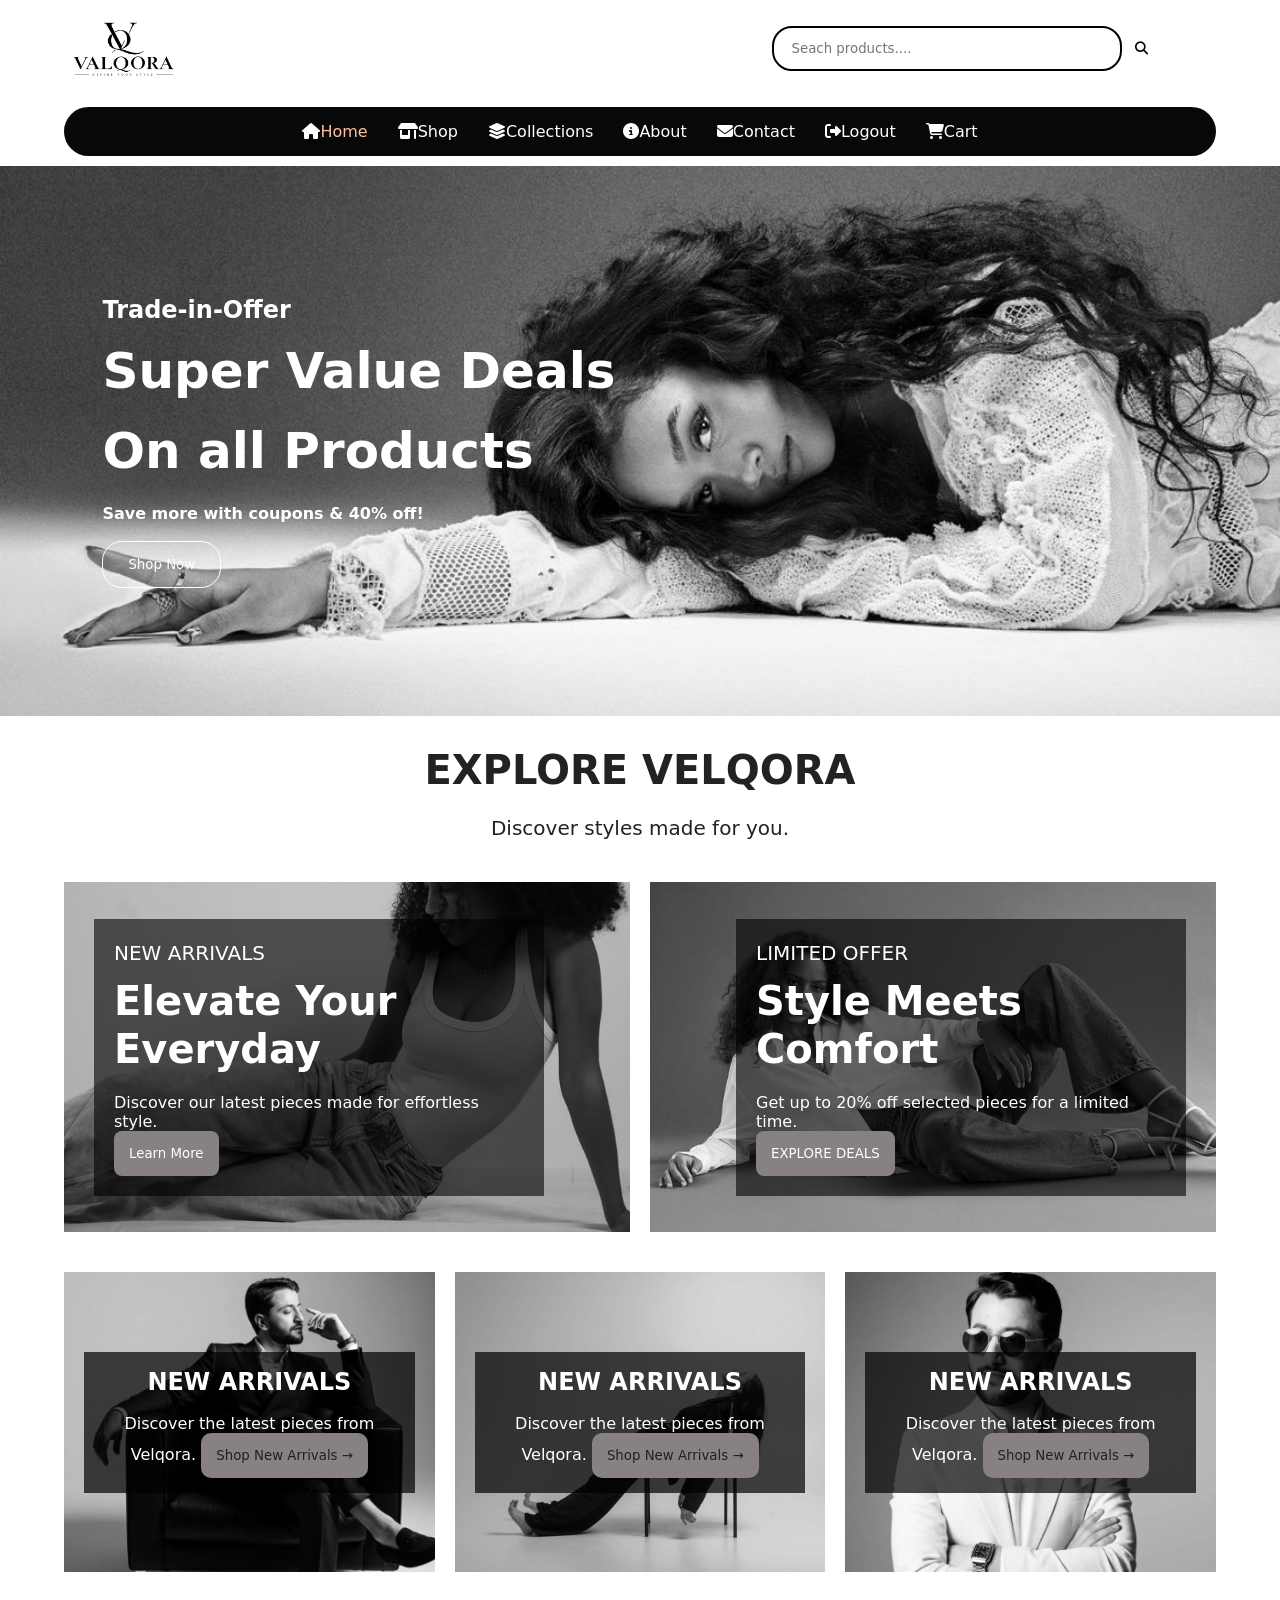
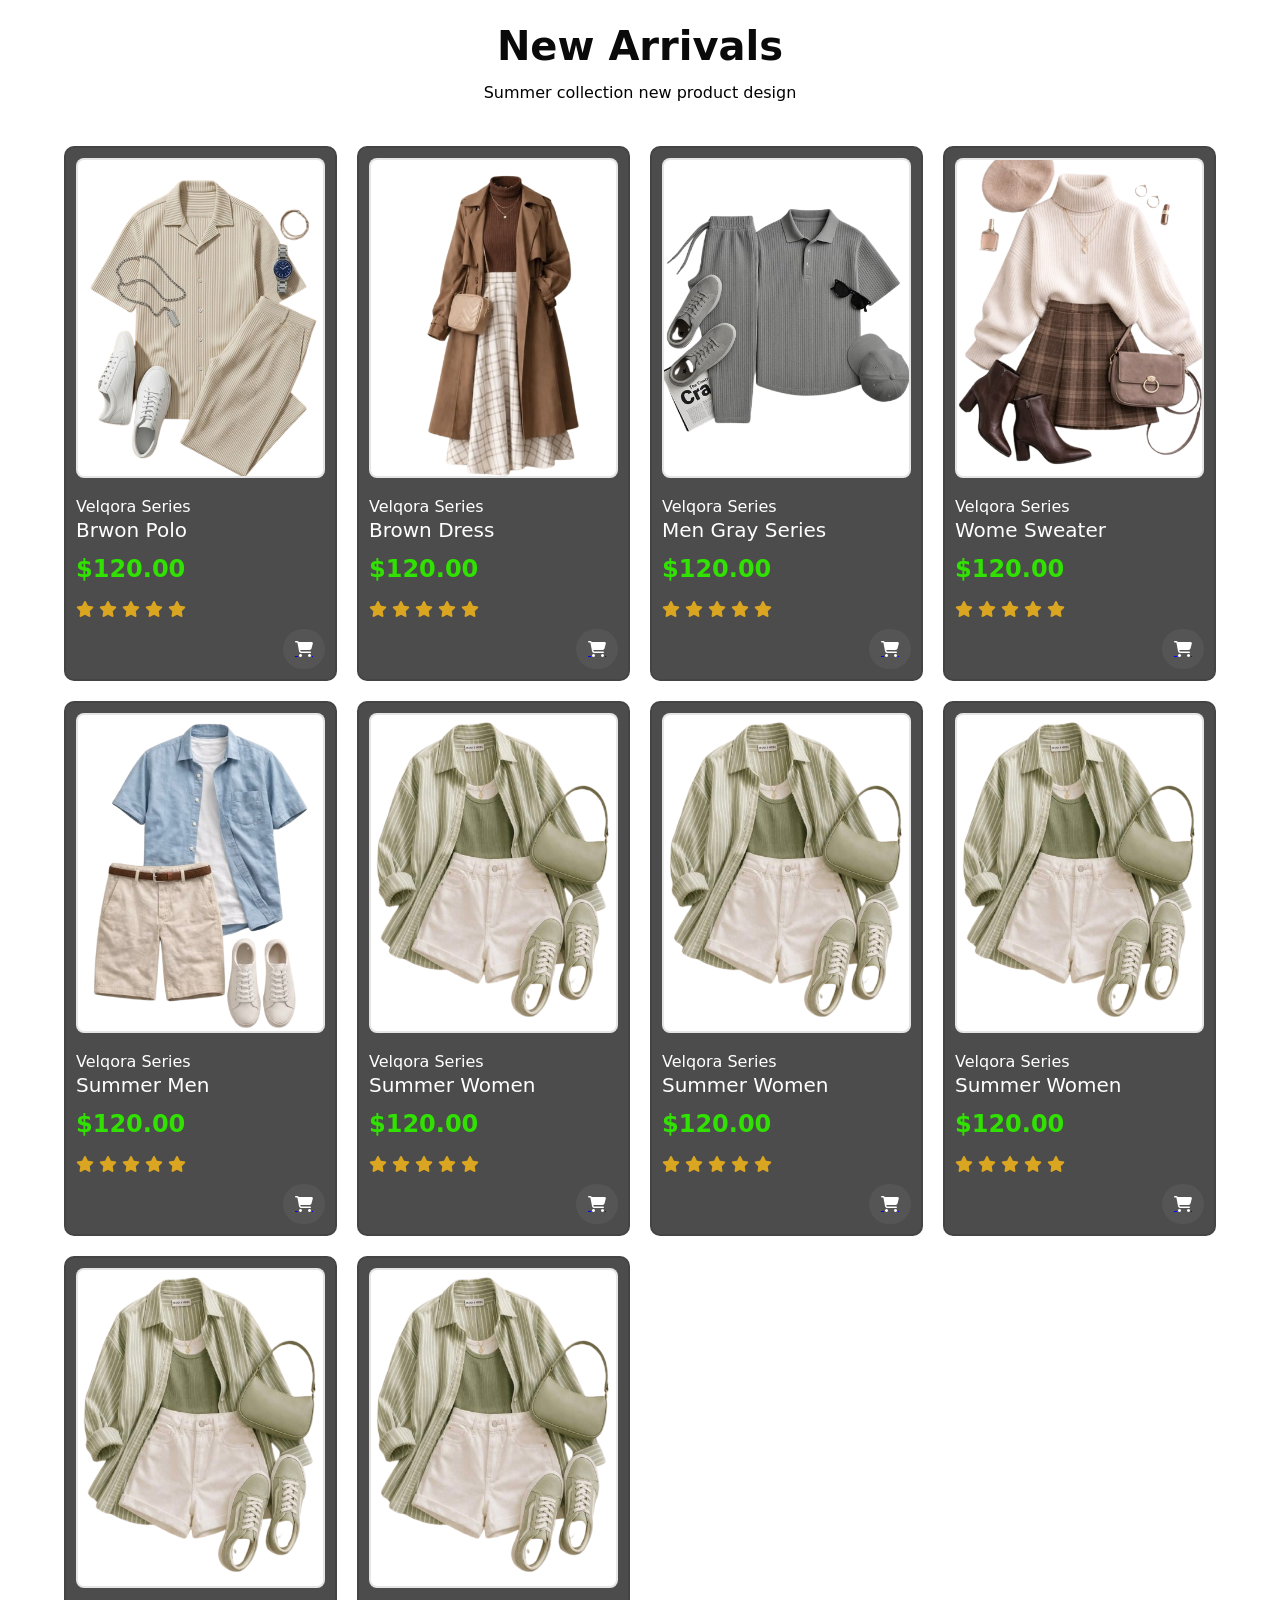
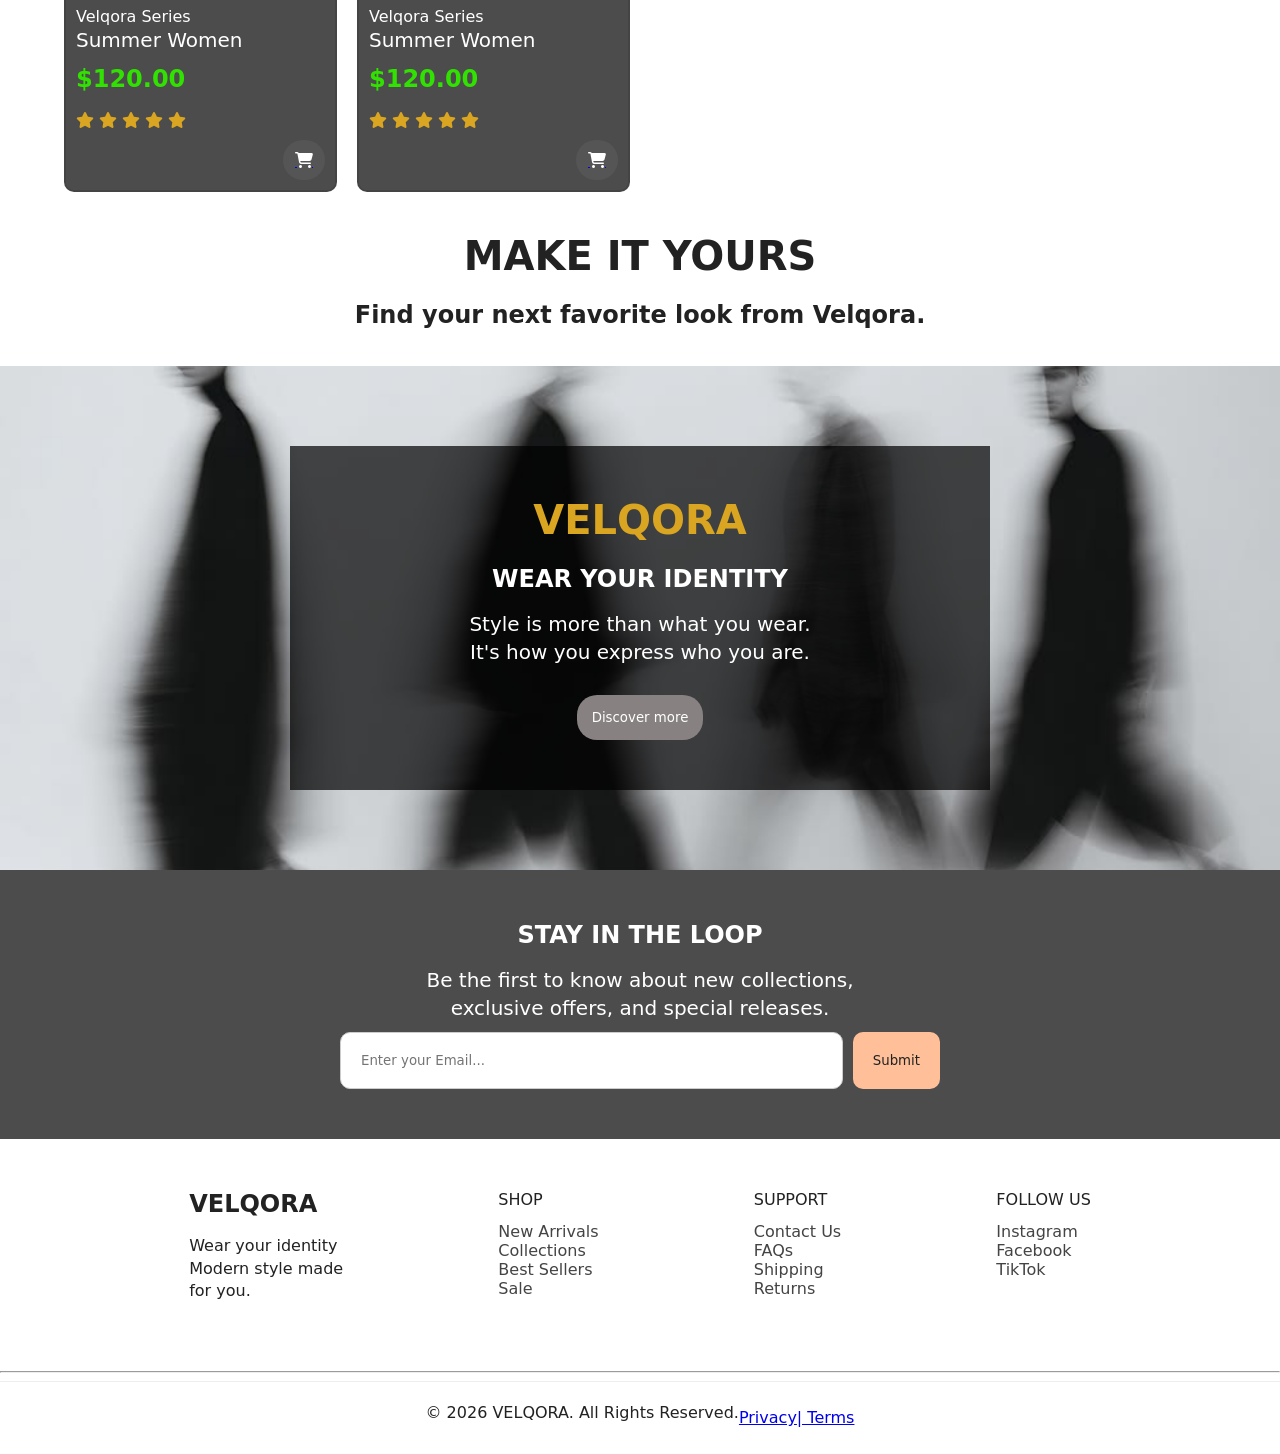
<file: index.html>
<!DOCTYPE html>
<html lang="en">
<head>
    <meta charset="UTF-8">
    <meta name="viewport" content="width=device-width, initial-scale=1.0">
    <link rel="stylesheet" href="https://cdnjs.cloudflare.com/ajax/libs/font-awesome/6.7.2/css/all.min.css">    
    <link rel="stylesheet" href="valqora.css">
    <title>Valqoura | Home</title>
</head>
<body>
    <section id="header">
        <img src="img/logo.png">
        <div class="searchbar">
            <input type="text" placeholder="Seach products....">
            <button onclick="3" class="bttn"  type="submit"><i class="fa-solid fa-magnifying-glass"></i></button>
        </div>
    </section>
<button class="menu-toggle" id="menu-toggle">
    <i class="fa-solid fa-bars"></i>
</button>
    <section id="h-menus">
       <ul>
    <li><i class="fa-solid fa-house"></i><a href="login.html" class="page active">Home</a></li>
    <li><i class="fa-solid fa-shop"></i><a href="login.html">Shop</a></li>
    <li><i class="fa-solid fa-layer-group"></i><a href="login.html">Collections</a></li>
    <li><i class="fa-solid fa-circle-info"></i><a href="login.html">About</a></li>
    <li><i class="fa-solid fa-envelope"></i><a href="login.html">Contact</a></li>
    <li><i class="fa-solid fa-right-from-bracket"></i><a href="logout.php">Logout</a></li>
    <li><i class="fa-solid fa-cart-shopping"></i><a href="cart.html">Cart</a></li>

     </ul>
    </section>


    <section id="hero">
        <h4>Trade-in-Offer</h4>
        <h1>Super Value Deals</h1>
        <h1>On all Products</h1>
        <p>Save more with coupons & 40% off!</p>
        <button class="button">Shop Now</button>
    </section>
    
    

    <div class="intro">
        <h2>EXPLORE VELQORA</h2>
        <h5>Discover styles made for you.</h5>
        </div>
    <section id="banner">
            <div class="banners banner-1">
                <div class="des">
                <h5>NEW ARRIVALS</h5>
                <h2>Elevate Your Everyday</h2>
                <span>Discover our latest pieces made for effortless style.</span><br>
                <button onclick="3" class="ban-btn">Learn More</button>
                </div>
            </div>
                 <div class="banners banner-2">
                    <div class="des">
                <h5>LIMITED OFFER</h5>
                <h2>Style Meets Comfort</h2>
                <span>Get up to 20% off selected pieces for a limited time.</span><br>
                <button onclick="3" class="ban-btn">EXPLORE DEALS</button>
                </div>
            </div>
    </section>

    <section id="banner2">
        <div class="o-banners">
            <div class="ban-info">
            <h4>NEW ARRIVALS</h4>
            <span>Discover the latest pieces from Velqora.</span>
            <button class="ban2-btn">Shop New Arrivals →</button>
            </div>
        </div>
        <div class="o-banners banners-3">
            <div class="ban-info">
            <h4>NEW ARRIVALS</h4>
            <span>Discover the latest pieces from Velqora.</span>
            <button class="ban2-btn">Shop New Arrivals →</button>
            </div>
        </div>
        <div class="o-banners banners-4">
            <div class="ban-info">
            <h4>NEW ARRIVALS</h4>
            <span>Discover the latest pieces from Velqora.</span>
            <button class="ban2-btn">Shop New Arrivals →</button>
            </div>
        </div>

    </section>

    <section id="new-arrive" class="new-arriveid">
        <h2>New Arrivals</h2>
        <p>Summer collection new product design</p>
        <div class="pro-container">
            <div class="pro">
                <img src="img/new-arrive/menpolo.png" aria-placeholder="">
                <br><div class="des">
                    <span>Velqora Series</span>
                    <h5>Brwon Polo</h5>
                    <h4>$120.00</h4>
                     <div class="star">
                             <i class="fa-solid fa-star"></i>
                             <i class="fa-solid fa-star"></i>
                             <i class="fa-solid fa-star"></i>
                             <i class="fa-solid fa-star"></i>
                             <i class="fa-solid fa-star"></i>
                            </div>
                                <a href="#" class="cart">
                                <i class="fa-solid fa-cart-shopping"></i>
                                </a>
                </div>
            </div>
            <div class="pro">
                <img src="img/new-arrive/browndress.png" aria-placeholder="">
                <br><div class="des">
                    <span>Velqora Series</span>
                    <h5>Brown Dress</h5>
                    <h4>$120.00</h4> <div class="star">
                             <i class="fa-solid fa-star"></i>
                             <i class="fa-solid fa-star"></i>
                             <i class="fa-solid fa-star"></i>
                             <i class="fa-solid fa-star"></i>
                             <i class="fa-solid fa-star"></i>
                            </div>
                                <a href="#" class="cart">
                                <i class="fa-solid fa-cart-shopping"></i>
                                </a>
                </div>
            </div>
            <div class="pro">
                <img src="img/new-arrive/mengray.png" aria-placeholder="">
                <br><div class="des">
                    <span>Velqora Series</span>
                    <h5>Men Gray Series</h5>
                    <h4>$120.00</h4>
                </div>
                 <div class="star">
                             <i class="fa-solid fa-star"></i>
                             <i class="fa-solid fa-star"></i>
                             <i class="fa-solid fa-star"></i>
                             <i class="fa-solid fa-star"></i>
                             <i class="fa-solid fa-star"></i>
                            </div><a href="#" class="cart">
                                <i class="fa-solid fa-cart-shopping"></i>
                                </a>
            </div>
            <div class="pro">
                <img src="img/new-arrive/sweater.png" aria-placeholder="">
                <br><div class="des">
                    <span>Velqora Series</span>
                    <h5>Wome Sweater</h5>
                    <h4>$120.00</h4>
                     <div class="star">
                             <i class="fa-solid fa-star"></i>
                             <i class="fa-solid fa-star"></i>
                             <i class="fa-solid fa-star"></i>
                             <i class="fa-solid fa-star"></i>
                             <i class="fa-solid fa-star"></i>
                            </div><a href="#" class="cart">
                                <i class="fa-solid fa-cart-shopping"></i>
                                </a>
                </div>
            </div>
            <div class="pro">
                <img src="img/new-arrive/summermen.png" aria-placeholder="">
                <br><div class="des">
                    <span>Velqora Series</span>
                    <h5>Summer Men </h5>
                    <h4>$120.00</h4>
                     <div class="star">
                             <i class="fa-solid fa-star"></i>
                             <i class="fa-solid fa-star"></i>
                             <i class="fa-solid fa-star"></i>
                             <i class="fa-solid fa-star"></i>
                             <i class="fa-solid fa-star"></i>
                            </div>
                            <a href="#" class="cart">
                                <i class="fa-solid fa-cart-shopping"></i>
                                </a>
                </div>
            </div>
            <div class="pro">
                <img src="img/new-arrive/summerwomen.png" aria-placeholder="">
                <br><div class="des">
                    <span>Velqora Series</span>
                    <h5>Summer Women</h5>
                    <h4>$120.00</h4>
                     <div class="star">
                             <i class="fa-solid fa-star"></i>
                             <i class="fa-solid fa-star"></i>
                             <i class="fa-solid fa-star"></i>
                             <i class="fa-solid fa-star"></i>
                             <i class="fa-solid fa-star"></i>
                            </div>
                            <a href="#" class="cart">
                                <i class="fa-solid fa-cart-shopping"></i>
                                </a>
                </div>
            </div>
            <div class="pro">
                <img src="img/new-arrive/summerwomen.png" aria-placeholder="">
                <br><div class="des">
                    <span>Velqora Series</span>
                    <h5>Summer Women</h5>
                    <h4>$120.00</h4>
                     <div class="star">
                             <i class="fa-solid fa-star"></i>
                             <i class="fa-solid fa-star"></i>
                             <i class="fa-solid fa-star"></i>
                             <i class="fa-solid fa-star"></i>
                             <i class="fa-solid fa-star"></i>
                            </div>
                            <a href="#" class="cart">
                                <i class="fa-solid fa-cart-shopping"></i>
                                </a>
                </div>
            </div>
            <div class="pro">
                <img src="img/new-arrive/summerwomen.png" aria-placeholder="">
                <br><div class="des">
                    <span>Velqora Series</span>
                    <h5>Summer Women</h5>
                    <h4>$120.00</h4>
                     <div class="star">
                             <i class="fa-solid fa-star"></i>
                             <i class="fa-solid fa-star"></i>
                             <i class="fa-solid fa-star"></i>
                             <i class="fa-solid fa-star"></i>
                             <i class="fa-solid fa-star"></i>
                            </div>
                            <a href="#" class="cart">
                                <i class="fa-solid fa-cart-shopping"></i>
                                </a>
                </div>
            </div>
            <div class="pro">
                <img src="img/new-arrive/summerwomen.png" aria-placeholder="">
                <br><div class="des">
                    <span>Velqora Series</span>
                    <h5>Summer Women</h5>
                    <h4>$120.00</h4>
                     <div class="star">
                             <i class="fa-solid fa-star"></i>
                             <i class="fa-solid fa-star"></i>
                             <i class="fa-solid fa-star"></i>
                             <i class="fa-solid fa-star"></i>
                             <i class="fa-solid fa-star"></i>
                            </div>
                            <a href="#" class="cart">
                                <i class="fa-solid fa-cart-shopping"></i>
                                </a>
                </div>
            </div>
            <div class="pro">
                <img src="img/new-arrive/summerwomen.png" aria-placeholder="">
                <br><div class="des">
                    <span>Velqora Series</span>
                    <h5>Summer Women</h5>
                    <h4>$120.00</h4>
                     <div class="star">
                             <i class="fa-solid fa-star"></i>
                             <i class="fa-solid fa-star"></i>
                             <i class="fa-solid fa-star"></i>
                             <i class="fa-solid fa-star"></i>
                             <i class="fa-solid fa-star"></i>
                            </div>
                            <a href="#" class="cart">
                                <i class="fa-solid fa-cart-shopping"></i>
                                </a>
                </div>
            </div>
        </div>
    </section>

<div class="i-promo">
    <h2>MAKE IT YOURS</h2>
    <h4>Find your next favorite look from Velqora.</h4>
    </div>
    <section id="promos">
        <div class="promo1">
            <h2>VELQORA</h2>
            <h4>WEAR YOUR IDENTITY</h4>
            <h5>Style is more than what you wear.<br>It's how you express who you are.</h5>
            <br><button class="i-bttn">Discover more</button>
        </div>
    </section>

    <section id="newsletter">
        <div class="n-letter">
            <h4>STAY IN THE LOOP</h4>
            <h5>Be the first to know about new collections,<br>exclusive offers, and special releases.</h5>
            <div class="infos">
                <input type="text" class="responses" placeholder="Enter your Email...">
                <button class="i-bttn">Submit</button>
            </div>
        </div>
    </section>
    <sectio id="footer">
        <div class="footer-info">
        <div class="mark-f">
                <h4>VELQORA</h4>
                <h6>Wear your identity<br>Modern style made<br>for you.</h6>
        </div>
        <div class="shop-f">
        <h6>SHOP</h6>
        <a href="3" class="href">New Arrivals</a><br>
        <a href="3" class="href">Collections</a><br>
        <a href="3" class="href">Best Sellers</a><br>
        <a href="3" class="href">Sale</a>
            </div>

         <div class="support-f">
        <h6>SUPPORT</h6>
        <a href="3" class="href">Contact Us</a><br>
        <a href="3" class="href">FAQs</a><br>
        <a href="3" class="href">Shipping</a><br>
        <a href="3" class="href">Returns</a>
            </div>
        
            <div class="support-f">
        <h6>FOLLOW US</h6>
        <a href="3" class="href">Instagram</a><br>
        <a href="3" class="href">Facebook</a><br>
        <a href="3" class="href">TikTok</a><br>
            </div>
            </div>
            <hr>
        <div class="rights-f">
            <h6>© 2026 VELQORA. All Rights Reserved.  </h6>
            <a href="3">Privacy</a>
            <a href="3">| Terms</a>
        </div>
    </section>

 <script src="valqora.js"></script>
</body>
</html>
</file>
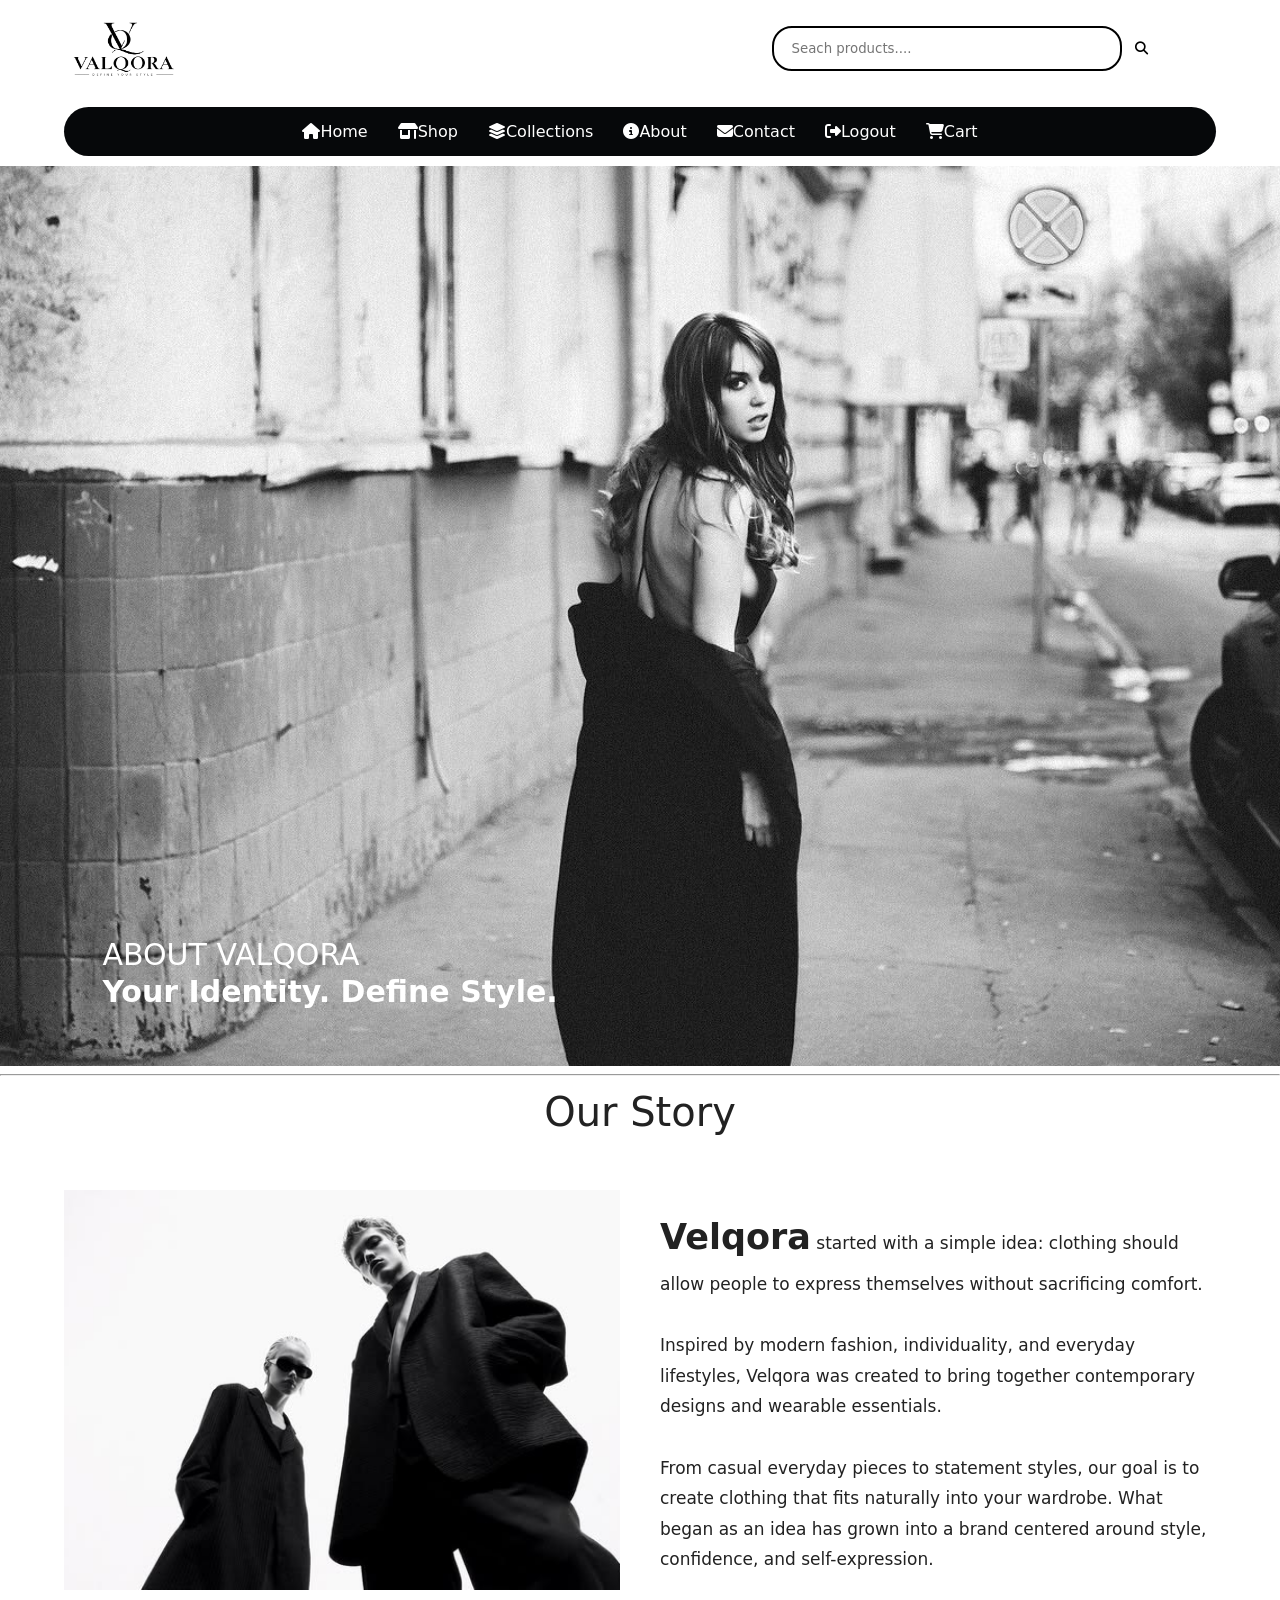
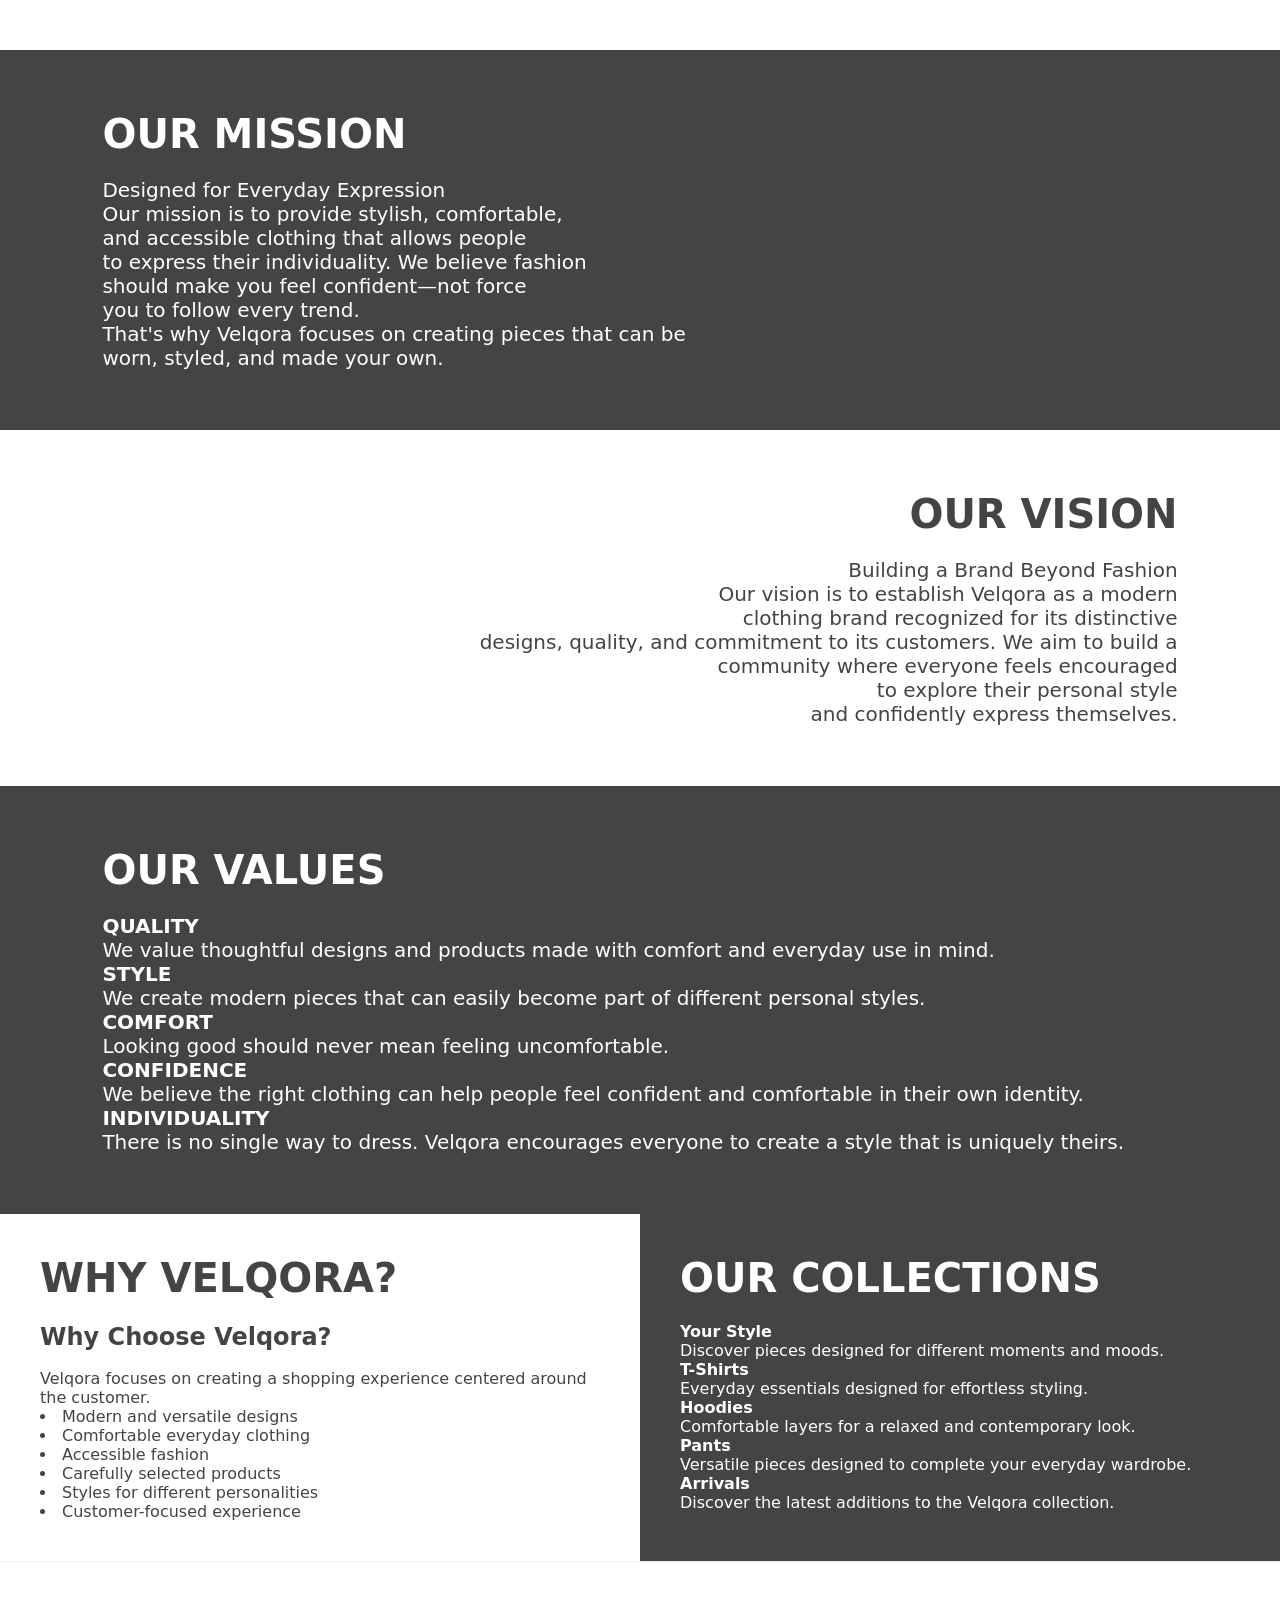
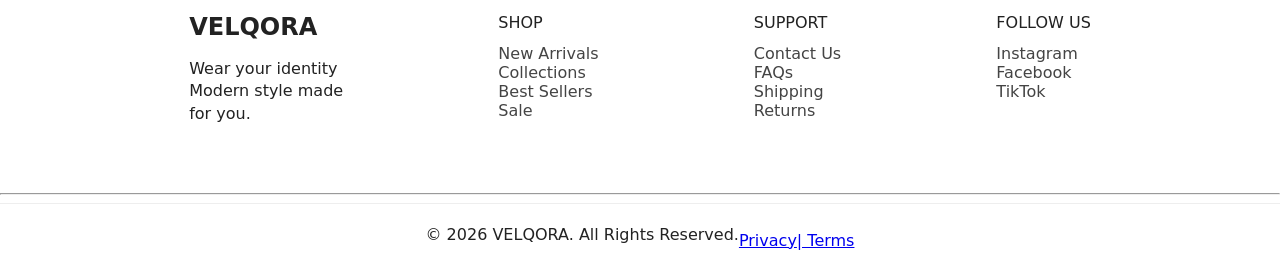
<file: about.html>
<!DOCTYPE html>
<html lang="en">
<head>
    <meta charset="UTF-8">
    <meta name="viewport" content="width=device-width, initial-scale=1.0">
    <link rel="stylesheet" href="https://cdnjs.cloudflare.com/ajax/libs/font-awesome/6.7.2/css/all.min.css">    
    <link rel="stylesheet" href="valqora.css">
    <title>Valqora | Collections</title>
</head>
<body>
    <section id="header">
        <img src="img/logo.png">
        <div class="searchbar">
            <input type="text" placeholder="Seach products....">
            <button onclick="3" class="bttn"  type="submit"><i class="fa-solid fa-magnifying-glass"></i></button>
        </div>
    </section>
<button class="menu-toggle" id="menu-toggle">
    <i class="fa-solid fa-bars"></i>
</button>

    <section id="h-menus">
       <ul>
    <li><i class="fa-solid fa-house"></i><a href="home.html">Home</a></li>
    <li><i class="fa-solid fa-shop"></i><a href="shop.html">Shop</a></li>
    <li><i class="fa-solid fa-layer-group"></i><a href="collections.html">Collections</a></li>
    <li><i class="fa-solid fa-circle-info"></i><a href="about.html">About</a></li>
    <li><i class="fa-solid fa-envelope"></i><a href="contacts.html">Contact</a></li>
    <li><i class="fa-solid fa-right-from-bracket"></i><a href="logout.php">Logout</a></li>
    <li><i class="fa-solid fa-cart-shopping"></i><a href="cart.html">Cart</a></li>


     </ul>
    </section>


    <section id="about">
        <div class="about-des">
            <span>ABOUT VALQORA</span>
            <h3>Your Identity. Define Style.</h3> 
        </div>
    </div>

    </section><hr>
    <div class="our-intro">
    <h5>Our Story</h5>
</div>

<section id="our-story">
    <div class="our-story-img">
        <img src="img/story.jpg">
    </div>
    <div class="story-des">
        <span>
            <strong class="brandname">Velqora</strong> started with a simple idea: clothing should allow people to express themselves without sacrificing comfort.<br><br>
            Inspired by modern fashion, individuality, and everyday lifestyles, Velqora was created to bring together contemporary designs and wearable essentials.<br><br> From casual everyday pieces to statement styles, our goal is to create clothing that fits naturally into your wardrobe.
            What began as an idea has grown into a brand centered around style, confidence, and self-expression.
        </span>
    </div>
    </section>

    <section id="mission">
        <h2>OUR MISSION</h2>
        <span>Designed for Everyday Expression<br>
Our mission is to provide stylish, comfortable,<br> and accessible clothing that allows people <br>to express their individuality.
We believe fashion <br>should make you feel confident—not force<br> you to follow every trend.<br> That's why Velqora focuses on creating pieces that can be <br>worn, styled, and made your own.</span>
    </section>

    <section id="vission">
        <h2>OUR VISION</h2>
        <span>Building a Brand Beyond Fashion<br>
Our vision is to establish Velqora as a modern <br>clothing brand recognized for its distinctive <br>designs, quality, and commitment to its customers.
We aim to build a <br>community where everyone feels encouraged<br> to explore their personal style<br> and confidently express themselves.</span>
    </section>


    <section id="our-values">
        <h2>OUR VALUES</h2>
        <span>
            <strong>QUALITY</strong><br>
We value thoughtful designs and products made with comfort and everyday use in mind.<br>
<strong>STYLE</strong><br>
We create modern pieces that can easily become part of different personal styles.<br>
<strong>COMFORT</strong><br>
Looking good should never mean feeling uncomfortable.<br>
<strong>CONFIDENCE</strong><br>
We believe the right clothing can help people feel confident and comfortable in their own identity.<br>
<strong>INDIVIDUALITY</strong><br>
There is no single way to dress. Velqora encourages everyone to create a style that is uniquely theirs.<br>
        </span>
    </section>

<section id="why">
    <div class="why1">
    <h2>WHY VELQORA?</h2>
    <h4>Why Choose Velqora?</h4>
    <span>Velqora focuses on creating a shopping experience centered around the customer.</span>
    <span><li>Modern and versatile designs</li>
<li>Comfortable everyday clothing</li>
<li>Accessible fashion</li>
<li>Carefully selected products</li>
<li>Styles for different personalities</li>
<li>Customer-focused experience</li></span>
        </div>
    <div class="why2">
        <h2>OUR COLLECTIONS</h2>
        <span>
            <strong>Your Style</strong> <br>
Discover pieces designed for different moments and moods.<br>
<strong>T-Shirts</strong><br>
Everyday essentials designed for effortless styling.<br>
<strong>Hoodies</strong><br>
Comfortable layers for a relaxed and contemporary look.<br>
<strong>Pants</strong><br>
Versatile pieces designed to complete your everyday wardrobe.<br>
<strong>Arrivals</strong> <br>
Discover the latest additions to the Velqora collection.<br>
        </span>
    </div>

</section>

    <section id="footer">
        <div class="footer-info">
        <div class="mark-f">
                <h4>VELQORA</h4>
                <h6>Wear your identity<br>Modern style made<br>for you.</h6>
        </div>
        <div class="shop-f">
        <h6>SHOP</h6>
        <a href="3" class="href">New Arrivals</a><br>
        <a href="3" class="href">Collections</a><br>
        <a href="3" class="href">Best Sellers</a><br>
        <a href="3" class="href">Sale</a>
            </div>

         <div class="support-f">
        <h6>SUPPORT</h6>
        <a href="3" class="href">Contact Us</a><br>
        <a href="3" class="href">FAQs</a><br>
        <a href="3" class="href">Shipping</a><br>
        <a href="3" class="href">Returns</a>
            </div>
        
            <div class="support-f">
        <h6>FOLLOW US</h6>
        <a href="3" class="href">Instagram</a><br>
        <a href="3" class="href">Facebook</a><br>
        <a href="3" class="href">TikTok</a><br>
            </div>
            </div>
            <hr>
        <div class="rights-f">
            <h6>© 2026 VELQORA. All Rights Reserved.  </h6>
            <a href="3">Privacy</a>
            <a href="3">| Terms</a>
        </div>
    </section>


 <script src="valqora.js"></script>
</body>
</html>
</file>
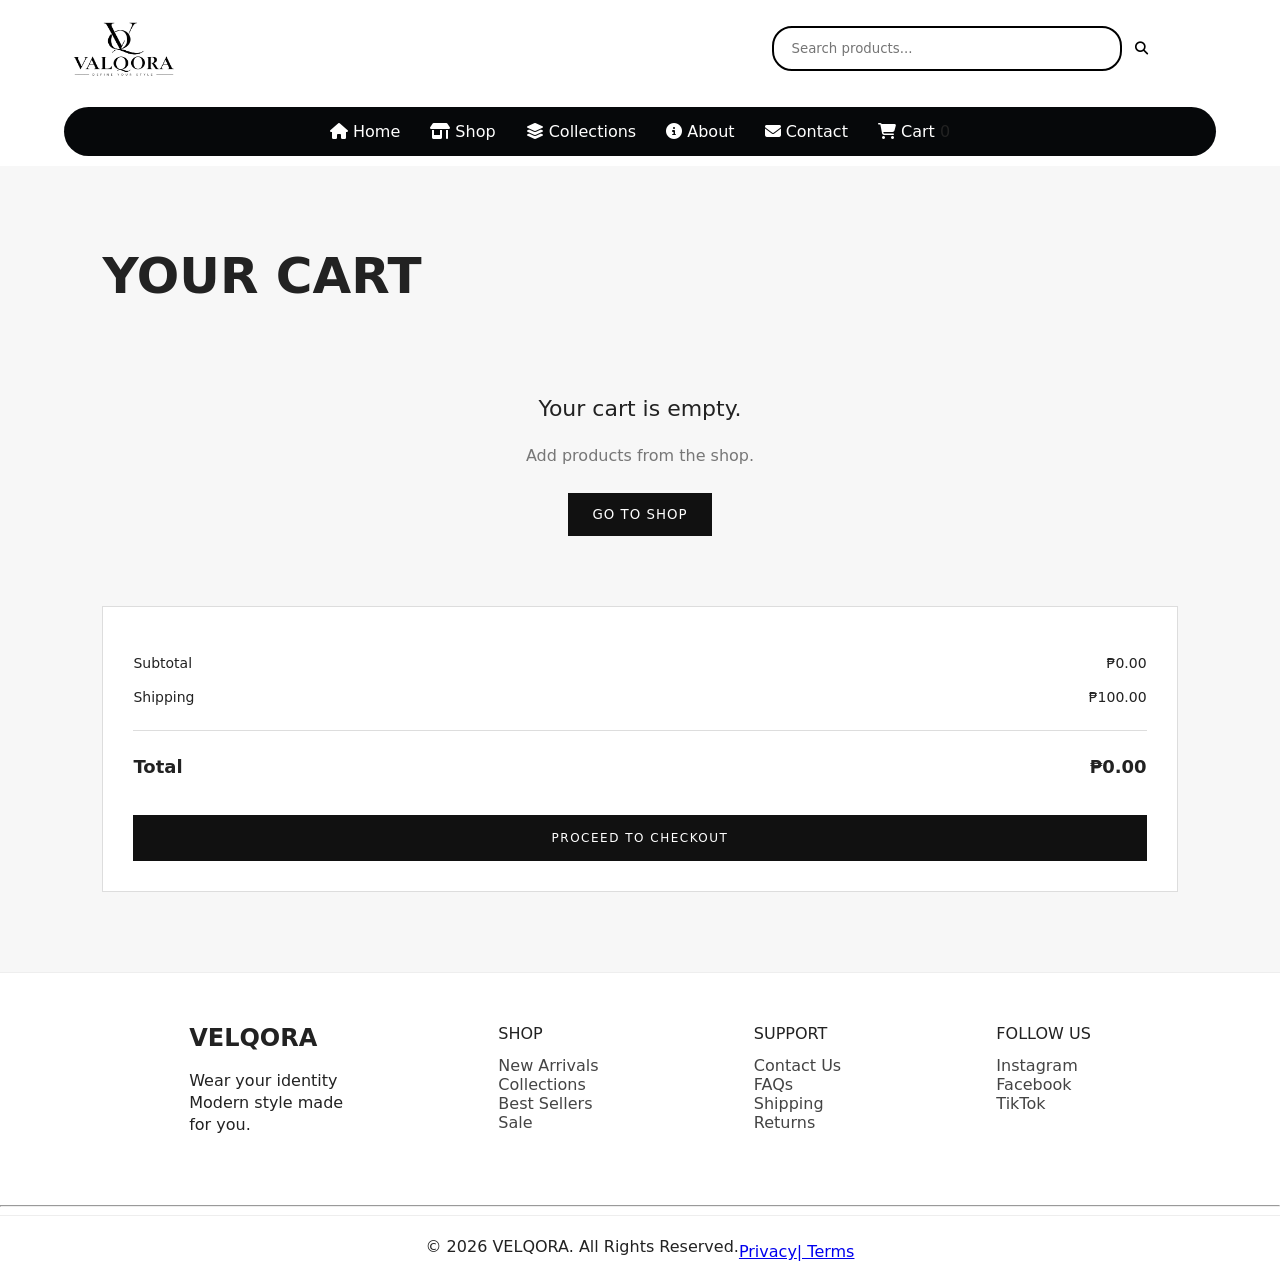
<file: cart.html>
<!DOCTYPE html>
<html lang="en">
<head>
    <meta charset="UTF-8">
    <meta name="viewport" content="width=device-width, initial-scale=1.0">

    <link rel="stylesheet"
        href="https://cdnjs.cloudflare.com/ajax/libs/font-awesome/6.7.2/css/all.min.css">

    <link rel="stylesheet" href="valqora.css">

    <title>VALQORA | Cart</title>
</head>

<body>

<section id="header">
    <img src="img/logo.png" alt="VALQORA">

    <div class="searchbar">
        <input type="text" placeholder="Search products...">
        <button class="bttn" type="button">
            <i class="fa-solid fa-magnifying-glass"></i>
        </button>
    </div>
</section>

<button class="menu-toggle" id="menu-toggle">
    <i class="fa-solid fa-bars"></i>
</button>

<section id="h-menus">
    <ul>
        <li>
            <i class="fa-solid fa-house"></i>
            <a href="home.html">Home</a>
        </li>

        <li>
            <i class="fa-solid fa-shop"></i>
            <a href="shop.html">Shop</a>
        </li>

        <li>
            <i class="fa-solid fa-layer-group"></i>
            <a href="collections.html">Collections</a>
        </li>

        <li>
            <i class="fa-solid fa-circle-info"></i>
            <a href="about.html">About</a>
        </li>

        <li>
            <i class="fa-solid fa-envelope"></i>
            <a href="contacts.html">Contact</a>
        </li>

        <li>
            <i class="fa-solid fa-cart-shopping"></i>
            <a href="cart.html">Cart</a>
            <span id="cart-count">0</span>
        </li>
    </ul>
</section>


<!-- CART -->

<section id="cart">

    <h1>YOUR CART</h1>

    <div class="cart-container" id="cart-container">
        <!-- JavaScript will display products here -->
    </div>

    <div class="cart-summary">

        <div class="cart-row">
            <span>Subtotal</span>
            <span id="cart-subtotal">₱0.00</span>
        </div>

        <div class="cart-row">
            <span>Shipping</span>
            <span>₱100.00</span>
        </div>

        <hr>

        <div class="cart-row cart-total">
            <strong>Total</strong>
            <strong id="cart-total">₱100.00</strong>
        </div>

        <button id="cart-checkout">
            PROCEED TO CHECKOUT
        </button>

    </div>

</section>


<!-- FOOTER -->

<section id="footer">

    <div class="footer-info">

        <div class="mark-f">
            <h4>VELQORA</h4>
            <h6>
                Wear your identity<br>
                Modern style made<br>
                for you.
            </h6>
        </div>

        <div class="shop-f">
            <h6>SHOP</h6>
            <a href="shop.html">New Arrivals</a><br>
            <a href="collections.html">Collections</a><br>
            <a href="shop.html">Best Sellers</a><br>
            <a href="shop.html">Sale</a>
        </div>

        <div class="support-f">
            <h6>SUPPORT</h6>
            <a href="contacts.html">Contact Us</a><br>
            <a href="faq.html">FAQs</a><br>
            <a href="shipping.html">Shipping</a><br>
            <a href="returns.html">Returns</a>
        </div>

        <div class="support-f">
            <h6>FOLLOW US</h6>
            <a href="#">Instagram</a><br>
            <a href="#">Facebook</a><br>
            <a href="#">TikTok</a>
        </div>

    </div>

    <hr>

    <div class="rights-f">
        <h6>© 2026 VELQORA. All Rights Reserved.</h6>
        <a href="#">Privacy</a>
        <a href="#">| Terms</a>
    </div>

</section>


<script>

/* =========================
   CART
========================= */

let cart = JSON.parse(
    localStorage.getItem("valqoraCart")
) || [];


/* =========================
   FORMAT PRICE
========================= */

function formatPeso(price) {
    return "₱" + Number(price).toLocaleString(
        "en-PH",
        {
            minimumFractionDigits: 2,
            maximumFractionDigits: 2
        }
    );
}


/* =========================
   CART COUNT
========================= */

function updateCartCount() {

    const cartCount =
        document.getElementById("cart-count");

    if (!cartCount) return;

    let total = 0;

    cart.forEach(function(product) {
        total += Number(product.quantity) || 0;
    });

    cartCount.textContent = total;
}


/* =========================
   DISPLAY CART
========================= */

function displayCart() {

    const container =
        document.getElementById("cart-container");

    if (!container) return;

    container.innerHTML = "";

    if (cart.length === 0) {

        container.innerHTML = `
            <div class="empty-cart">
                <h2>Your cart is empty.</h2>
                <p>Add products from the shop.</p>
                <a href="shop.html">
                    <button>GO TO SHOP</button>
                </a>
            </div>
        `;

        updateCartTotal();
        return;
    }


    cart.forEach(function(product, index) {

        const quantity =
            Number(product.quantity) || 1;

        const price =
            Number(product.price) || 0;

        const productTotal =
            price * quantity;


        const item =
            document.createElement("div");

        item.className = "cart-item";


        item.innerHTML = `
            <div class="cart-product-image">
                <img src="${product.image}"
                     alt="${product.name}">
            </div>

            <div class="cart-product-info">

                <h3>${product.name}</h3>

                <p>
                    Price:
                    ${formatPeso(price)}
                </p>

                <p>
                    Size:
                    ${product.size || "N/A"}
                </p>

                <div class="cart-quantity">

                    <button
                        class="cart-minus"
                        data-index="${index}">
                        −
                    </button>

                    <span>
                        ${quantity}
                    </span>

                    <button
                        class="cart-plus"
                        data-index="${index}">
                        +
                    </button>

                </div>

                <p>
                    Total:
                    ${formatPeso(productTotal)}
                </p>

                <button
                    class="cart-remove"
                    data-index="${index}">
                    REMOVE
                </button>

            </div>
        `;

        container.appendChild(item);

    });


    updateCartTotal();
    addCartEvents();
}


/* =========================
   CART BUTTON EVENTS
========================= */

function addCartEvents() {

    document.querySelectorAll(".cart-plus")
    .forEach(function(button) {

        button.addEventListener("click", function() {

            const index =
                Number(button.dataset.index);

            cart[index].quantity++;

            saveCart();
            displayCart();
            updateCartCount();

        });

    });


    document.querySelectorAll(".cart-minus")
    .forEach(function(button) {

        button.addEventListener("click", function() {

            const index =
                Number(button.dataset.index);

            if (cart[index].quantity > 1) {
                cart[index].quantity--;
            }

            saveCart();
            displayCart();
            updateCartCount();

        });

    });


    document.querySelectorAll(".cart-remove")
    .forEach(function(button) {

        button.addEventListener("click", function() {

            const index =
                Number(button.dataset.index);

            cart.splice(index, 1);

            saveCart();
            displayCart();
            updateCartCount();

        });

    });

}


/* =========================
   SAVE CART
========================= */

function saveCart() {

    localStorage.setItem(
        "valqoraCart",
        JSON.stringify(cart)
    );

}


/* =========================
   CART TOTAL
========================= */

function updateCartTotal() {

    const subtotalElement =
        document.getElementById("cart-subtotal");

    const totalElement =
        document.getElementById("cart-total");


    let subtotal = 0;


    cart.forEach(function(product) {

        subtotal +=
            Number(product.price) *
            Number(product.quantity);

    });


    const shipping =
        cart.length > 0 ? 100 : 0;

    const total =
        subtotal + shipping;


    if (subtotalElement) {
        subtotalElement.textContent =
            formatPeso(subtotal);
    }


    if (totalElement) {
        totalElement.textContent =
            formatPeso(total);
    }

}


/* =========================
   CHECKOUT
========================= */

const checkoutButton =
    document.getElementById("cart-checkout");


if (checkoutButton) {

    checkoutButton.addEventListener(
        "click",
        function() {

            if (cart.length === 0) {

                alert("Your cart is empty.");

                return;
            }


            localStorage.removeItem(
                "valqoraBuyNow"
            );


            window.location.href =
                "checkout.html";

        }
    );

}


/* =========================
   MOBILE MENU
========================= */

const menuToggle =
    document.getElementById("menu-toggle");

const menus =
    document.getElementById("h-menus");


if (menuToggle && menus) {

    menuToggle.addEventListener(
        "click",
        function() {

            menus.classList.toggle("active");

        }
    );

}


/* =========================
   START
========================= */

updateCartCount();
displayCart();

</script>

</body>
</html>
</file>
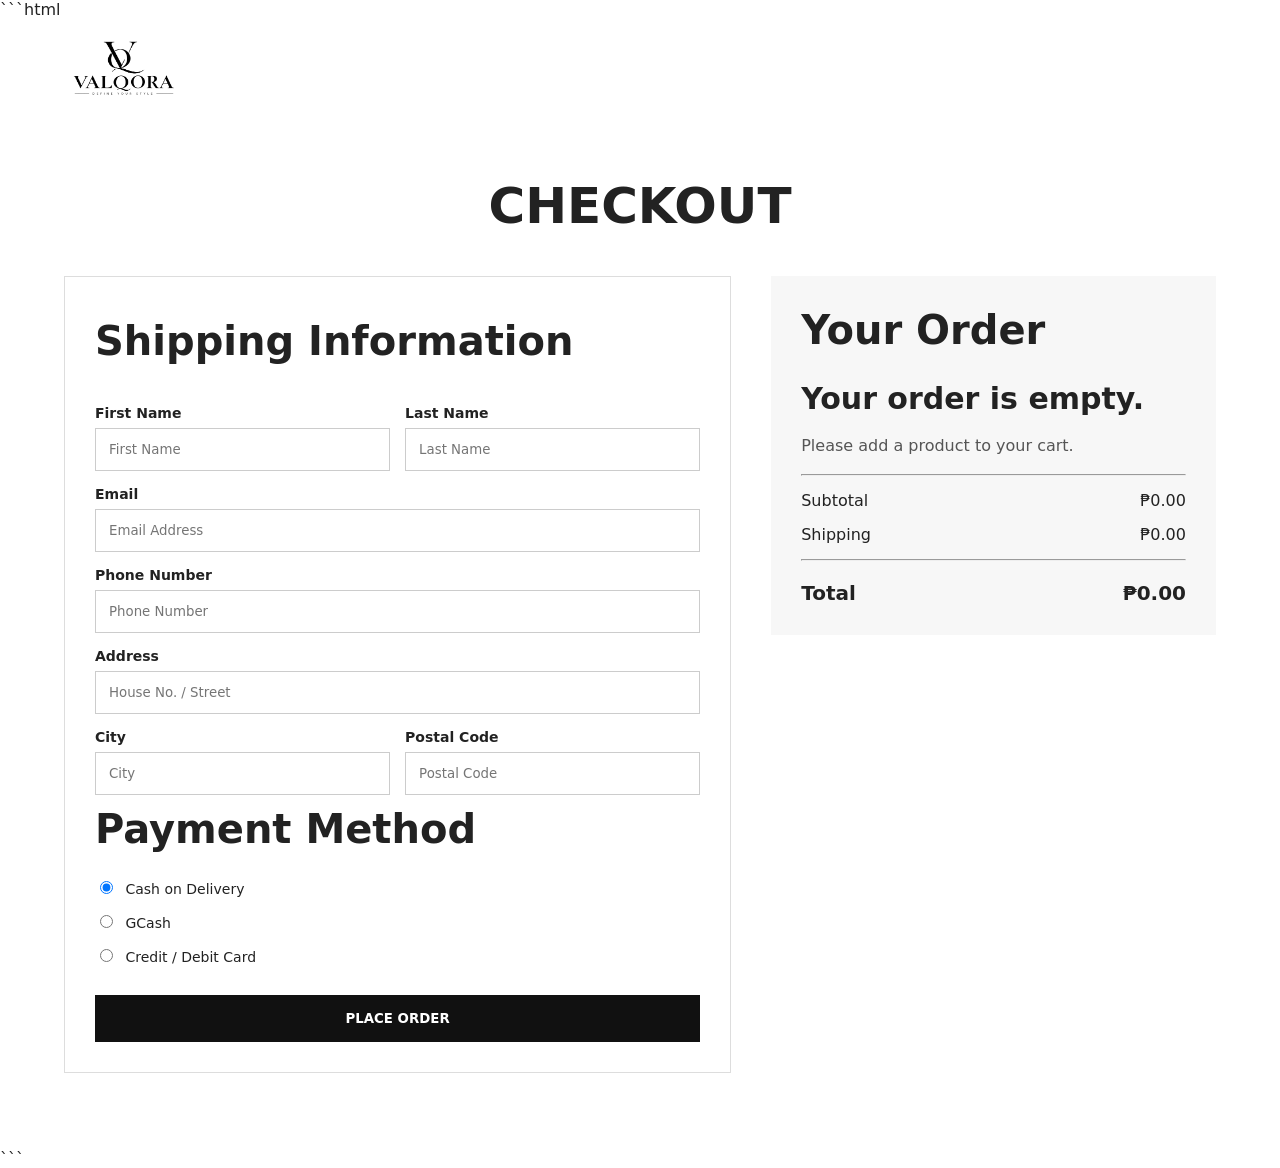
<file: checkout.html>
```html
<!DOCTYPE html>
<html lang="en">
<head>
<meta charset="UTF-8">
<meta name="viewport" content="width=device-width, initial-scale=1.0">
<title>VALQORA | Checkout</title>
<link rel="stylesheet" href="https://cdnjs.cloudflare.com/ajax/libs/font-awesome/6.7.2/css/all.min.css">
<link rel="stylesheet" href="valqora.css">
</head>
<body>

<section id="header">
    <img src="img/logo.png" alt="VALQORA Logo">
</section>

<section id="checkout">
    <h1>CHECKOUT</h1>

    <div class="checkout-container">

        <form class="checkout-info" id="checkout-form">
            <h2>Shipping Information</h2>

            <div class="form-row">
                <div>
                    <label for="firstname">First Name</label>
                    <input type="text" id="firstname" placeholder="First Name" required>
                </div>
                <div>
                    <label for="lastname">Last Name</label>
                    <input type="text" id="lastname" placeholder="Last Name" required>
                </div>
            </div>

            <label for="email">Email</label>
            <input type="email" id="email" placeholder="Email Address" required>

            <label for="phone">Phone Number</label>
            <input type="text" id="phone" placeholder="Phone Number" required>

            <label for="address">Address</label>
            <input type="text" id="address" placeholder="House No. / Street" required>

            <div class="form-row">
                <div>
                    <label for="city">City</label>
                    <input type="text" id="city" placeholder="City" required>
                </div>
                <div>
                    <label for="postal">Postal Code</label>
                    <input type="text" id="postal" placeholder="Postal Code" required>
                </div>
            </div>

            <h2>Payment Method</h2>

            <div class="payment-method">
                <label><input type="radio" name="payment" value="cod" checked> Cash on Delivery</label>
                <label><input type="radio" name="payment" value="gcash"> GCash</label>
                <label><input type="radio" name="payment" value="card"> Credit / Debit Card</label>
            </div>

            <button type="submit" id="place-order">PLACE ORDER</button>
        </form>

        <div class="order-summary">
            <h2>Your Order</h2>
            <div id="checkout-product"></div>
            <hr>

            <div class="checkout-row">
                <span>Subtotal</span>
                <span id="checkout-subtotal">₱0.00</span>
            </div>

            <div class="checkout-row">
                <span>Shipping</span>
                <span id="checkout-shipping">₱100.00</span>
            </div>

            <hr>

            <div class="checkout-total">
                <span>Total</span>
                <span id="checkout-total">₱0.00</span>
            </div>
        </div>

    </div>
</section>

<script>
const checkoutForm=document.getElementById("checkout-form");
const checkoutProduct=document.getElementById("checkout-product");
const checkoutSubtotal=document.getElementById("checkout-subtotal");
const checkoutShipping=document.getElementById("checkout-shipping");
const checkoutTotal=document.getElementById("checkout-total");

let checkoutItems=[];
const cart=JSON.parse(localStorage.getItem("valqoraCart"))||[];
const buyNow=JSON.parse(localStorage.getItem("valqoraBuyNow"));

if(buyNow){
    checkoutItems=[buyNow];
}else{
    checkoutItems=cart;
}

function formatPeso(price){
    return "₱"+Number(price).toLocaleString("en-PH",{
        minimumFractionDigits:2,
        maximumFractionDigits:2
    });
}

function displayCheckoutProducts(){
    if(!checkoutProduct)return;

    checkoutProduct.innerHTML="";

    if(checkoutItems.length===0){
        checkoutProduct.innerHTML=`
            <div class="empty-checkout">
                <h3>Your order is empty.</h3>
                <p>Please add a product to your cart.</p>
            </div>
        `;
        updateCheckoutTotal();
        return;
    }

    checkoutItems.forEach(function(product){
        const price=Number(product.price)||0;
        let quantity=Number(product.quantity)||1;

        if(quantity<1)quantity=1;
        if(quantity>15)quantity=15;

        const productTotal=price*quantity;
        const image=product.image||"";
        const name=product.name||"Product";
        const size=product.size||"N/A";
        const description=product.description||"";

        const productDiv=document.createElement("div");
        productDiv.className="checkout-product";

        productDiv.innerHTML=`
            <div class="checkout-product-image">
                <img src="${image}" alt="${name}">
            </div>
            <div class="checkout-product-info">
                <h3>${name}</h3>
                <p>Price: ${formatPeso(price)}</p>
                <p>Size: ${size}</p>
                <p>Quantity: ${quantity}</p>
                ${description?`<p>${description}</p>`:""}
                <p><strong>Product Total:</strong> ${formatPeso(productTotal)}</p>
            </div>
        `;

        checkoutProduct.appendChild(productDiv);
    });

    updateCheckoutTotal();
}

function updateCheckoutTotal(){
    let subtotal=0;

    checkoutItems.forEach(function(product){
        const price=Number(product.price)||0;
        let quantity=Number(product.quantity)||1;

        if(quantity<1)quantity=1;
        if(quantity>15)quantity=15;

        subtotal+=price*quantity;
    });

    let shipping=100;

    if(checkoutItems.length===0){
        shipping=0;
    }

    const total=subtotal+shipping;

    if(checkoutSubtotal){
        checkoutSubtotal.textContent=formatPeso(subtotal);
    }

    if(checkoutShipping){
        checkoutShipping.textContent=formatPeso(shipping);
    }

    if(checkoutTotal){
        checkoutTotal.textContent=formatPeso(total);
    }
}

checkoutForm.addEventListener("submit",function(event){
    event.preventDefault();

    const firstname=document.getElementById("firstname").value.trim();
    const lastname=document.getElementById("lastname").value.trim();
    const email=document.getElementById("email").value.trim();
    const phone=document.getElementById("phone").value.trim();
    const address=document.getElementById("address").value.trim();
    const city=document.getElementById("city").value.trim();
    const postal=document.getElementById("postal").value.trim();

    const paymentInput=document.querySelector('input[name="payment"]:checked');

    if(!paymentInput){
        alert("Please select a payment method.");
        return;
    }

    const payment=paymentInput.value;

    if(checkoutItems.length===0){
        alert("Your order is empty.");
        return;
    }

    const order={
        customer:{
            firstname:firstname,
            lastname:lastname,
            email:email,
            phone:phone,
            address:address,
            city:city,
            postal:postal
        },
        payment:payment,
        products:checkoutItems
    };

    console.log("ORDER BEING SENT:",order);

    fetch("save_order.php",{
        method:"POST",
        headers:{
            "Content-Type":"application/json"
        },
        body:JSON.stringify(order)
    })
    .then(async function(response){
        const text=await response.text();
        console.log("SERVER RESPONSE:",text);

        try{
            return JSON.parse(text);
        }catch(error){
            throw new Error("Server returned invalid response: "+text);
        }
    })
    .then(function(data){
        console.log("PHP DATA:",data);

        if(data.success){
            alert("Order placed successfully!\n\nOrder #"+data.order_id);

            localStorage.removeItem("valqoraCart");
            localStorage.removeItem("valqoraBuyNow");

            window.location.href="home.html";
        }else{
            alert(
                "Order failed:\n\n"+
                data.message+
                "\n\nError:\n"+
                (data.error||"No additional error.")
            );
        }
    })
    .catch(function(error){
        console.error("FETCH ERROR:",error);

        alert(
            "Something went wrong.\n\n"+
            error.message
        );
    });
});

displayCheckoutProducts();
</script>

</body>
</html>
```
</file>
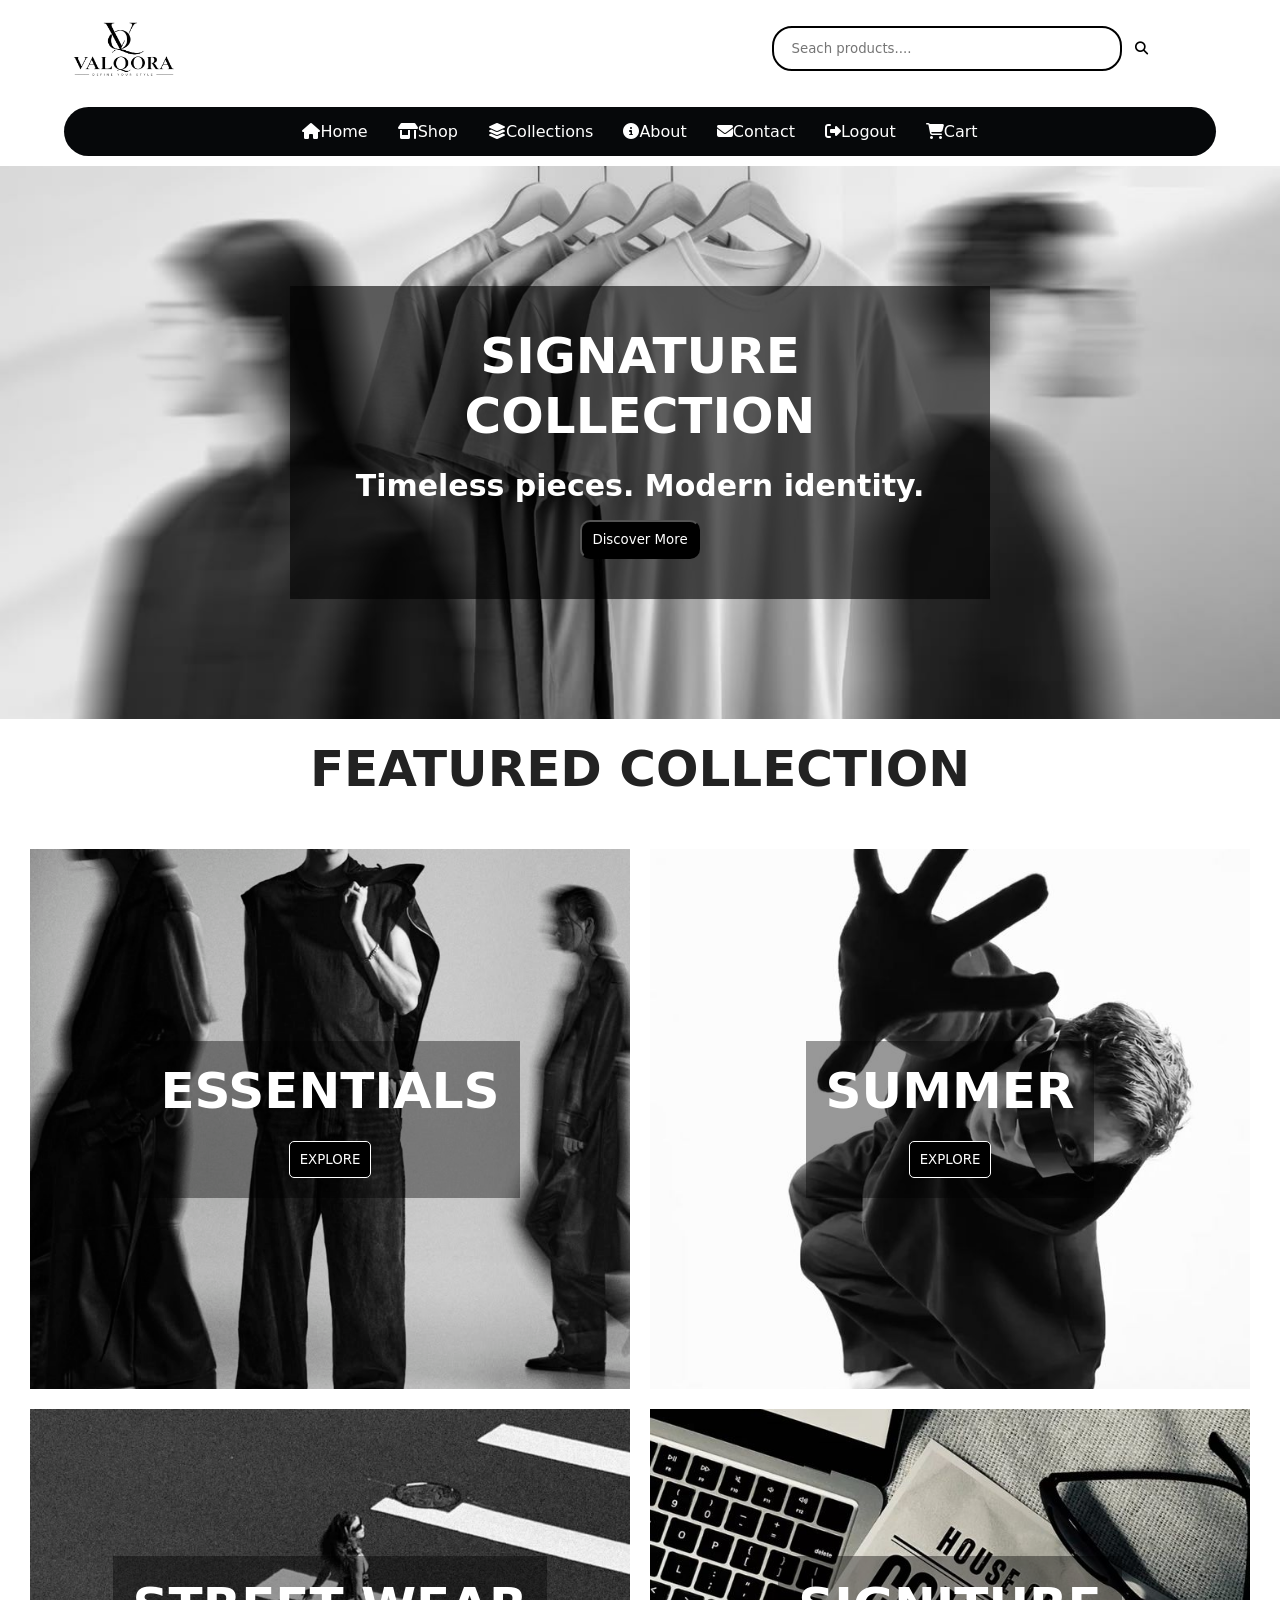
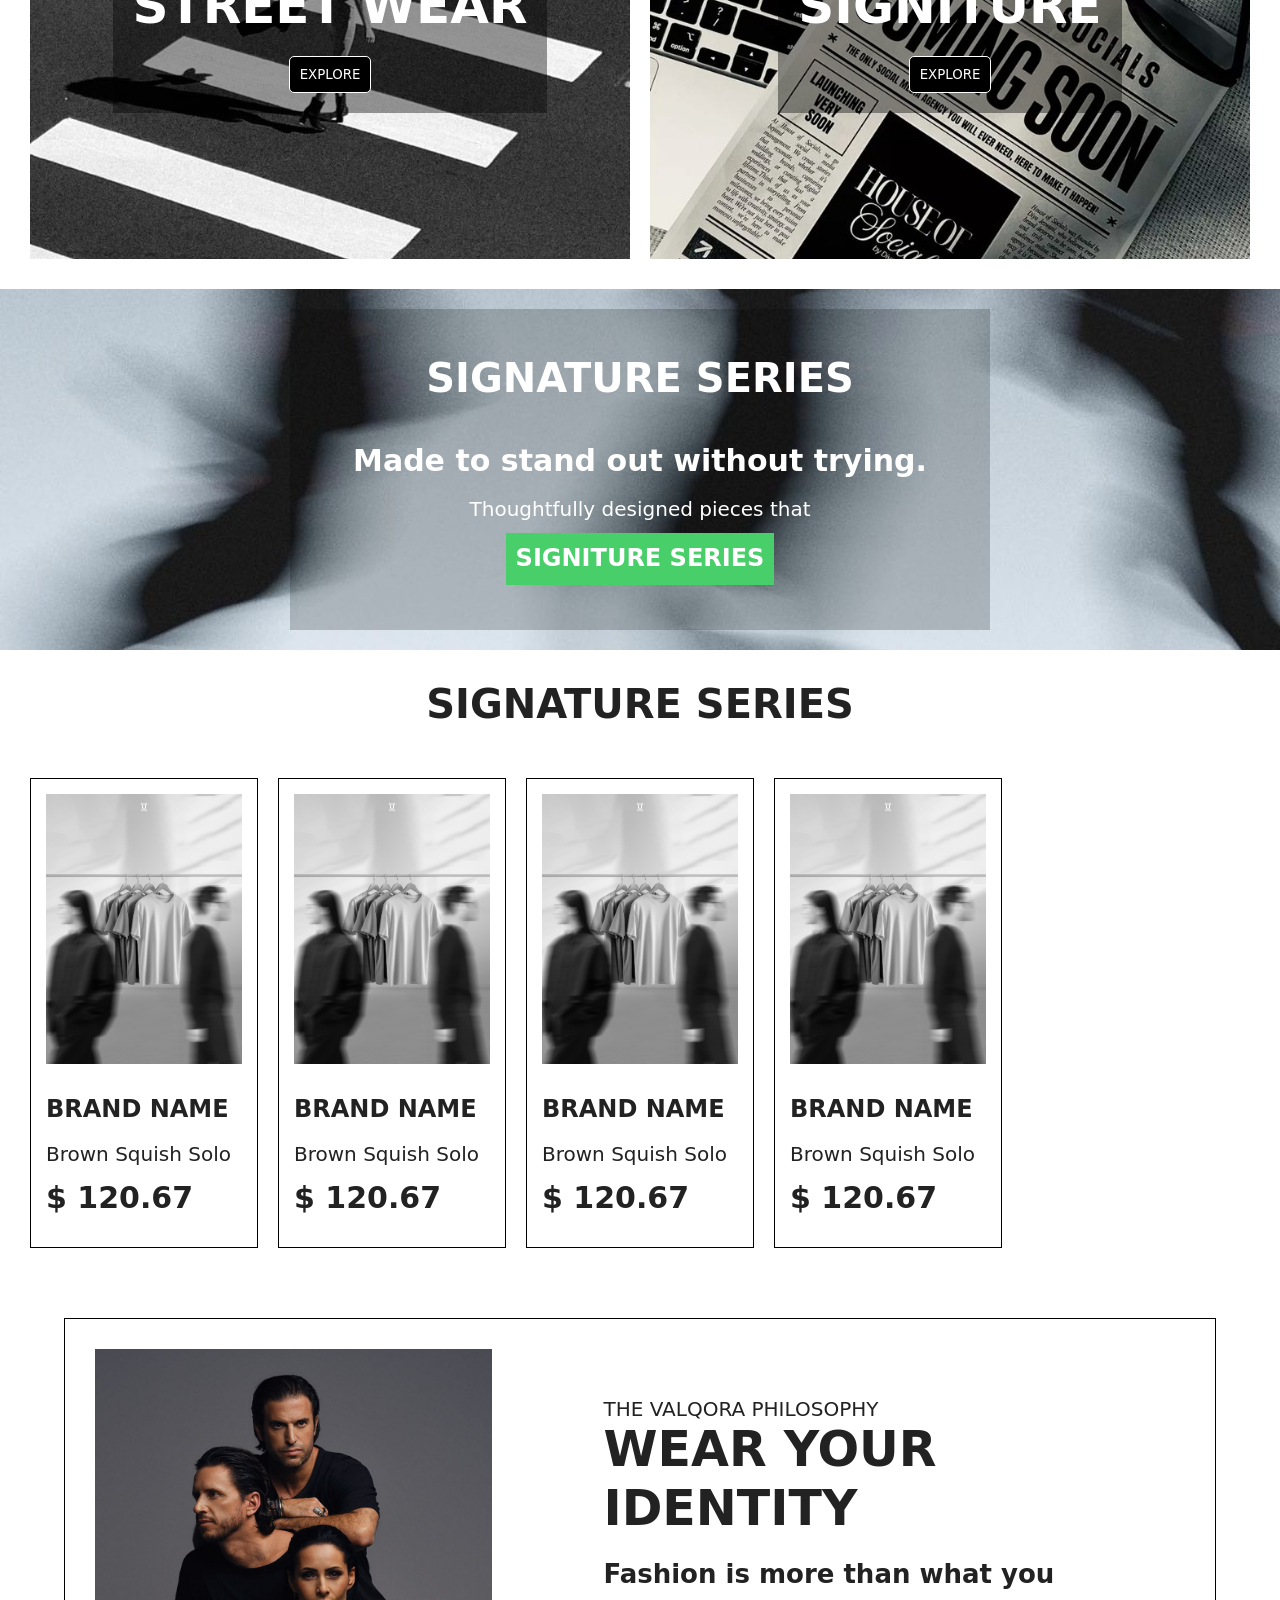
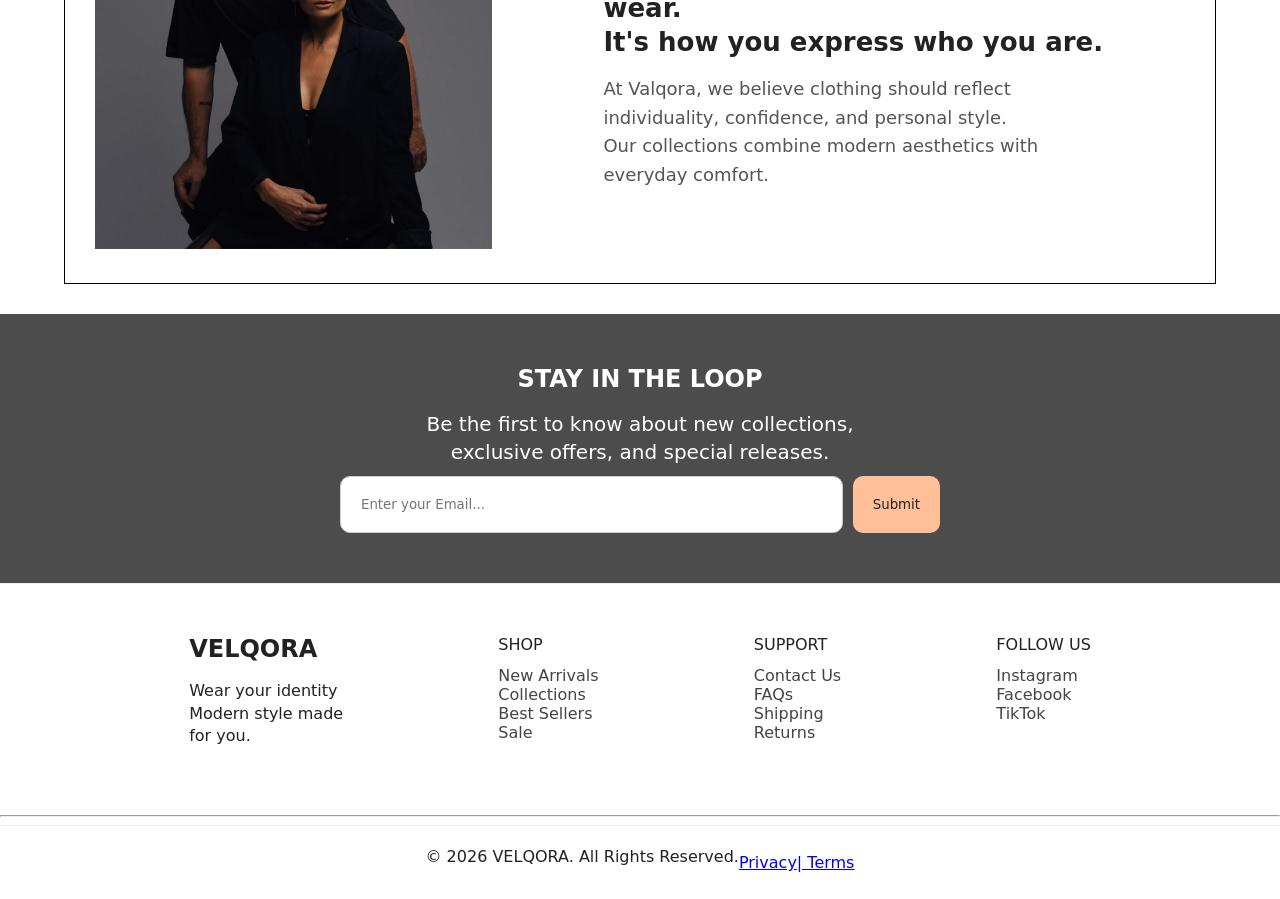
<file: collections.html>
<!DOCTYPE html>
<html lang="en">
<head>
    <meta charset="UTF-8">
    <meta name="viewport" content="width=device-width, initial-scale=1.0">
    <link rel="stylesheet" href="https://cdnjs.cloudflare.com/ajax/libs/font-awesome/6.7.2/css/all.min.css">    
    <link rel="stylesheet" href="valqora.css">
    <title>Valqora | Collections</title>
</head>
<body>
    <section id="header">
        <img src="img/logo.png">
        <div class="searchbar">
            <input type="text" placeholder="Seach products....">
            <button onclick="3" class="bttn"  type="submit"><i class="fa-solid fa-magnifying-glass"></i></button>
        </div>
    </section>
<button class="menu-toggle" id="menu-toggle">
    <i class="fa-solid fa-bars"></i>
</button>


    <section id="h-menus">
       <ul>
    <li><i class="fa-solid fa-house"></i><a href="home.html">Home</a></li>
    <li><i class="fa-solid fa-shop"></i><a href="shop.html">Shop</a></li>
    <li><i class="fa-solid fa-layer-group"></i><a href="collections.html">Collections</a></li>
    <li><i class="fa-solid fa-circle-info"></i><a href="about.html">About</a></li>
    <li><i class="fa-solid fa-envelope"></i><a href="contacts.html">Contact</a></li>
    <li><i class="fa-solid fa-right-from-bracket"></i><a href="logout.php">Logout</a></li>
    <li><i class="fa-solid fa-cart-shopping"></i><a href="cart.html">Cart</a></li>


     </ul>
    </section>

    <section id="c-collection">
        <div class="c-collection-des">
            <h1>SIGNATURE COLLECTION</h1>
            <h3>Timeless pieces. Modern identity.</h3>
            <button class="c-bttn">Discover More</button>
        </div>
    </section>

    <div class="fe-intro">
        <h1>FEATURED COLLECTION</h1>
    </div>

    <section id="feature">
        <div class="fe-box fe-box1">
            <div class="f-des">
            <h1>ESSENTIALS</h1>
            <button class="f-button">EXPLORE</button>
            </div>
        </div>
         <div class="fe-box fe-box2">
            <div class="f-des">
            <h1>SUMMER</h1>
            <button class="f-button">EXPLORE</button>
            </div>
        </div>
         <div class="fe-box fe-box3">
            <div class="f-des">
            <h1>STREET WEAR</h1>
            <button class="f-button">EXPLORE</button>
            </div>
        </div>
         <div class="fe-box fe-box4">
            <div class="f-des"> 
            <h1>SIGNITURE</h1>
            <button class="f-button">EXPLORE</button>
            </div>
        </div>
    </section>

    <section id="c-spot">
        <div class="s-spot">
            <h2>SIGNATURE SERIES</h2><br>
            <h3>Made to stand out without trying.</h3>
            <h5>Thoughtfully designed pieces that<br></h5>
            <h4>SIGNITURE SERIES</h4>
        </div>
    </section>

<div class="c-intro">
    <h2>SIGNATURE SERIES</h2>
</div>

<section id="c-feature">
    <div class="c-box">
        <img src="img/c-img.jpg">
        <div class="c-des">
            <h4>BRAND NAME</h4>
            <h5>Brown Squish Solo</h5>
            <h3>$ 120.67</h3>
        </div>
    </div>
        <div class="c-box">
        <img src="img/c-img.jpg">
        <div class="c-des">
            <h4>BRAND NAME</h4>
            <h5>Brown Squish Solo</h5>
            <h3>$ 120.67</h3>
        </div>
    </div>
        <div class="c-box">
        <img src="img/c-img.jpg">
        <div class="c-des">
            <h4>BRAND NAME</h4>
            <h5>Brown Squish Solo</h5>
            <h3>$ 120.67</h3>
        </div>
    </div>
        <div class="c-box">
        <img src="img/c-img.jpg">
        <div class="c-des">
            <h4>BRAND NAME</h4>
            <h5>Brown Squish Solo</h5>
            <h3>$ 120.67</h3>
        </div>
    </div>
</section>

<section id="philo">
    <div class="philo-page">
        <img src="img/philo.jpg">
    </div>
    <div class="philo-des">
        <span>THE VALQORA PHILOSOPHY</span>

    <h2>WEAR YOUR IDENTITY</h2>

    <h4>
        Fashion is more than what you wear.<br>
        It's how you express who you are.
    </h4>

    <p>
        At Valqora, we believe clothing should reflect<br>
        individuality, confidence, and personal style.<br>
        Our collections combine modern aesthetics with<br>
        everyday comfort.
    </p>

    </div>
</section>

<section id="newsletter">
        <div class="n-letter">
            <h4>STAY IN THE LOOP</h4>
            <h5>Be the first to know about new collections,<br>exclusive offers, and special releases.</h5>
            <div class="infos">
                <input type="text" class="responses" placeholder="Enter your Email...">
                <button class="i-bttn">Submit</button>
            </div>
        </div>
    </section>

    <section id="footer">
        <div class="footer-info">
        <div class="mark-f">
                <h4>VELQORA</h4>
                <h6>Wear your identity<br>Modern style made<br>for you.</h6>
        </div>
        <div class="shop-f">
        <h6>SHOP</h6>
        <a href="3" class="href">New Arrivals</a><br>
        <a href="3" class="href">Collections</a><br>
        <a href="3" class="href">Best Sellers</a><br>
        <a href="3" class="href">Sale</a>
            </div>

         <div class="support-f">
        <h6>SUPPORT</h6>
        <a href="3" class="href">Contact Us</a><br>
        <a href="3" class="href">FAQs</a><br>
        <a href="3" class="href">Shipping</a><br>
        <a href="3" class="href">Returns</a>
            </div>
        
            <div class="support-f">
        <h6>FOLLOW US</h6>
        <a href="3" class="href">Instagram</a><br>
        <a href="3" class="href">Facebook</a><br>
        <a href="3" class="href">TikTok</a><br>
            </div>
            </div>
            <hr>
        <div class="rights-f">
            <h6>© 2026 VELQORA. All Rights Reserved.  </h6>
            <a href="3">Privacy</a>
            <a href="3">| Terms</a>
        </div>
    </section>


 <script src="valqora.js"></script>
</body>
</html>
</file>
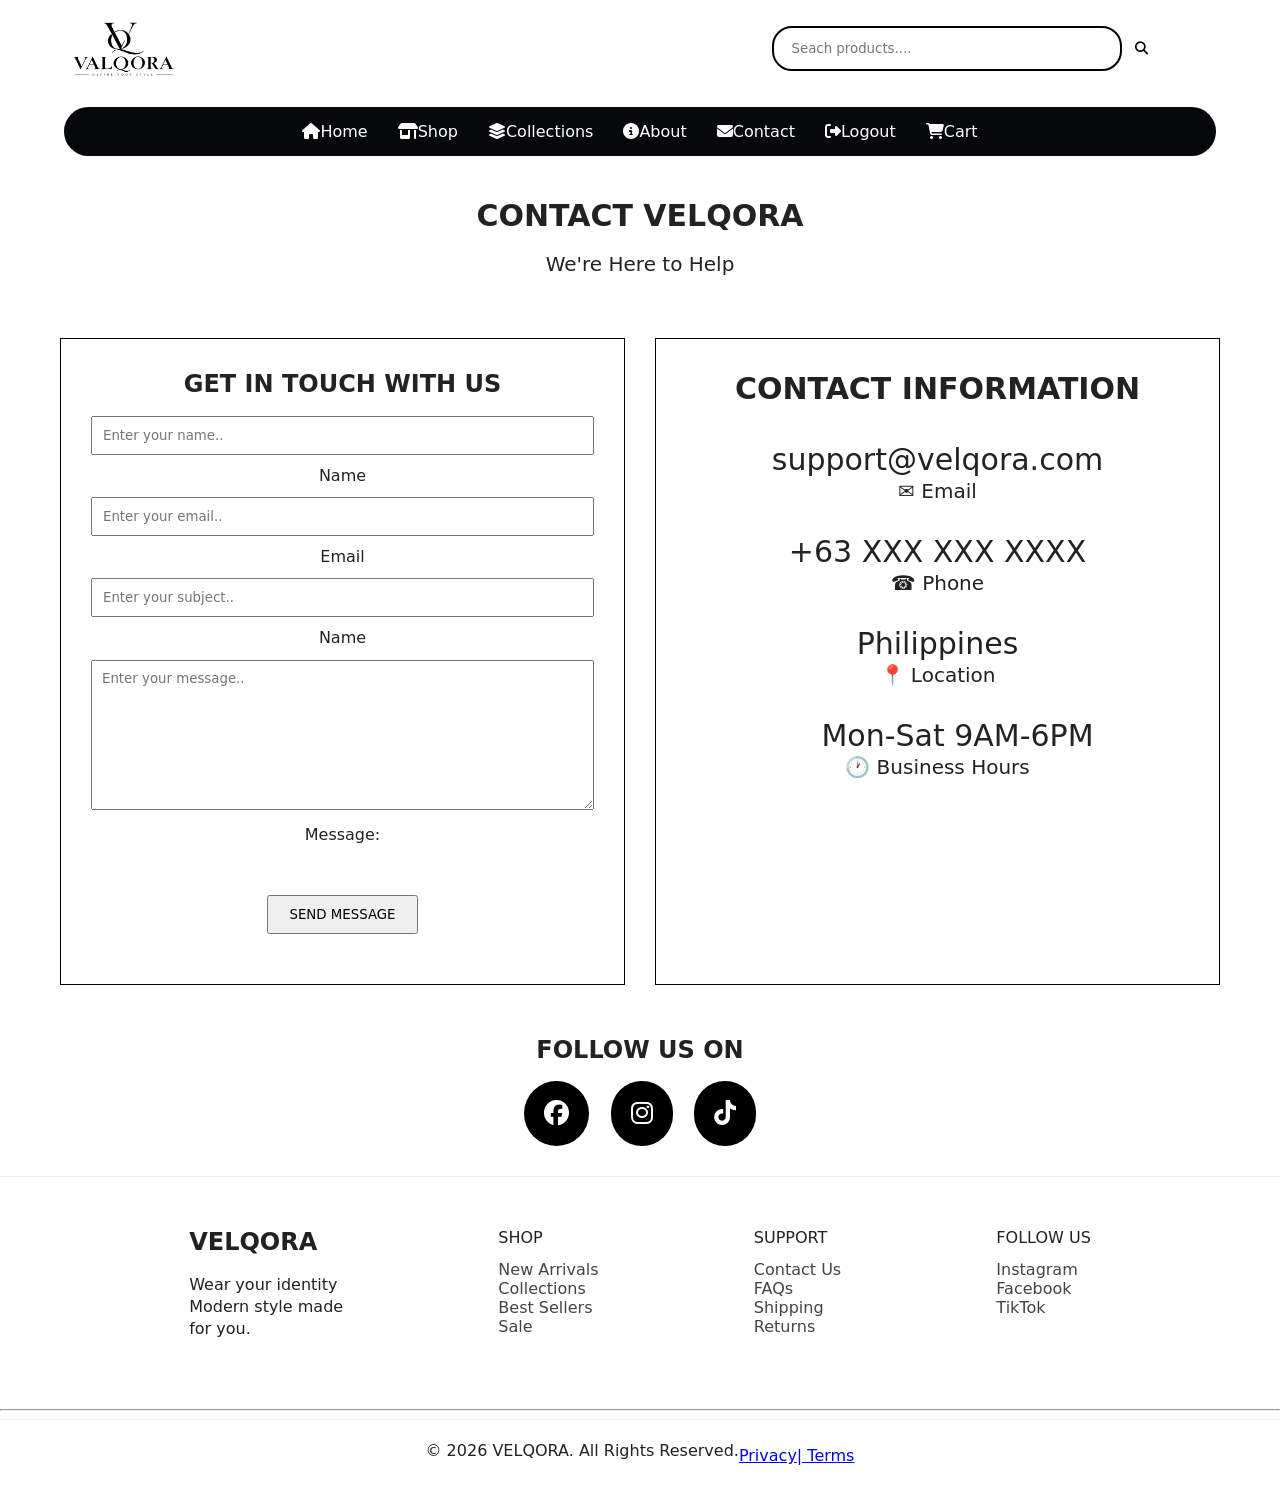
<file: contacts.html>
<!DOCTYPE html>
<html lang="en">
<head>
    <meta charset="UTF-8">
    <meta name="viewport" content="width=device-width, initial-scale=1.0">
    <link rel="stylesheet" href="https://cdnjs.cloudflare.com/ajax/libs/font-awesome/6.7.2/css/all.min.css">    
    <link rel="stylesheet" href="valqora.css">
    <title>Valqora | Contacts</title>
</head>
<body>
    <section id="header">
        <img src="img/logo.png">
        <div class="searchbar">
            <input type="text" placeholder="Seach products....">
            <button onclick="3" class="bttn"  type="submit"><i class="fa-solid fa-magnifying-glass"></i></button>
        </div>
    </section>
<button class="menu-toggle" id="menu-toggle">
    <i class="fa-solid fa-bars"></i>
</button>

    <section id="h-menus">
       <ul>
    <li><i class="fa-solid fa-house"></i><a href="home.html">Home</a></li>
    <li><i class="fa-solid fa-shop"></i><a href="shop.html">Shop</a></li>
    <li><i class="fa-solid fa-layer-group"></i><a href="collections.html">Collections</a></li>
    <li><i class="fa-solid fa-circle-info"></i><a href="about.html">About</a></li>
    <li><i class="fa-solid fa-envelope"></i><a href="contacts.html">Contact</a></li>
    <li><i class="fa-solid fa-right-from-bracket"></i><a href="logout.php">Logout</a></li>
    <li><i class="fa-solid fa-cart-shopping"></i><a href="cart.html">Cart</a></li>


     </ul>
    </section>

<section id="contacts">
    <h3>CONTACT VELQORA</h3>
    <h5>We're Here to Help</h5>
</section>

<section id="contact-info">
    <div class="contact-info1">
        <h4>GET IN TOUCH WITH US</h4>
        <input type="text" placeholder="Enter your name.." required><h6>Name</h6>
        <input type="email" placeholder="Enter your email.." required><h6>Email</h6>
        <input type="text" placeholder="Enter your subject.."required><h6>Name</h6>
        <textarea type="text" placeholder="Enter your message.."></textarea><h6>Message:</h6>
            <br><button class="c-send">SEND MESSAGE</button>
    </div>

    <div class="contact-info-2">
        <h3>CONTACT INFORMATION</h3><br>
       <span>support@velqora.com</span> <h5>✉ Email</h5><br>
        <span>+63 XXX XXX XXXX</span><h5>☎ Phone</h5><br>
        <span>Philippines</span><h5>📍 Location</h5><br>
        <span>Mon-Sat 9AM-6PM<h5>🕐 Business Hours</h5><br>
    </div>
</section>
    
<section id="follow">
    <div class="follow-us">
        <h4>FOLLOW US ON</h4>
        <a href="3"><i class="fa-brands fa-facebook"></i></a>
        <a href="3"><i class="fa-brands fa-instagram"></i></a>
        <a href="3"><i class="fa-brands fa-tiktok"></i></a>

    </div>
</section>
    <section id="footer">
        <div class="footer-info">
        <div class="mark-f">
                <h4>VELQORA</h4>
                <h6>Wear your identity<br>Modern style made<br>for you.</h6>
        </div>
        <div class="shop-f">
        <h6>SHOP</h6>
        <a href="3" class="href">New Arrivals</a><br>
        <a href="3" class="href">Collections</a><br>
        <a href="3" class="href">Best Sellers</a><br>
        <a href="3" class="href">Sale</a>
            </div>

         <div class="support-f">
        <h6>SUPPORT</h6>
        <a href="3" class="href">Contact Us</a><br>
        <a href="3" class="href">FAQs</a><br>
        <a href="3" class="href">Shipping</a><br>
        <a href="3" class="href">Returns</a>
            </div>
        
            <div class="support-f">
        <h6>FOLLOW US</h6>
        <a href="3" class="href">Instagram</a><br>
        <a href="3" class="href">Facebook</a><br>
        <a href="3" class="href">TikTok</a><br>
            </div>
            </div>
            <hr>
        <div class="rights-f">
            <h6>© 2026 VELQORA. All Rights Reserved.  </h6>
            <a href="3">Privacy</a>
            <a href="3">| Terms</a>
        </div>
    </section>


 <script src="valqora.js"></script>
</body>
</html>
</file>
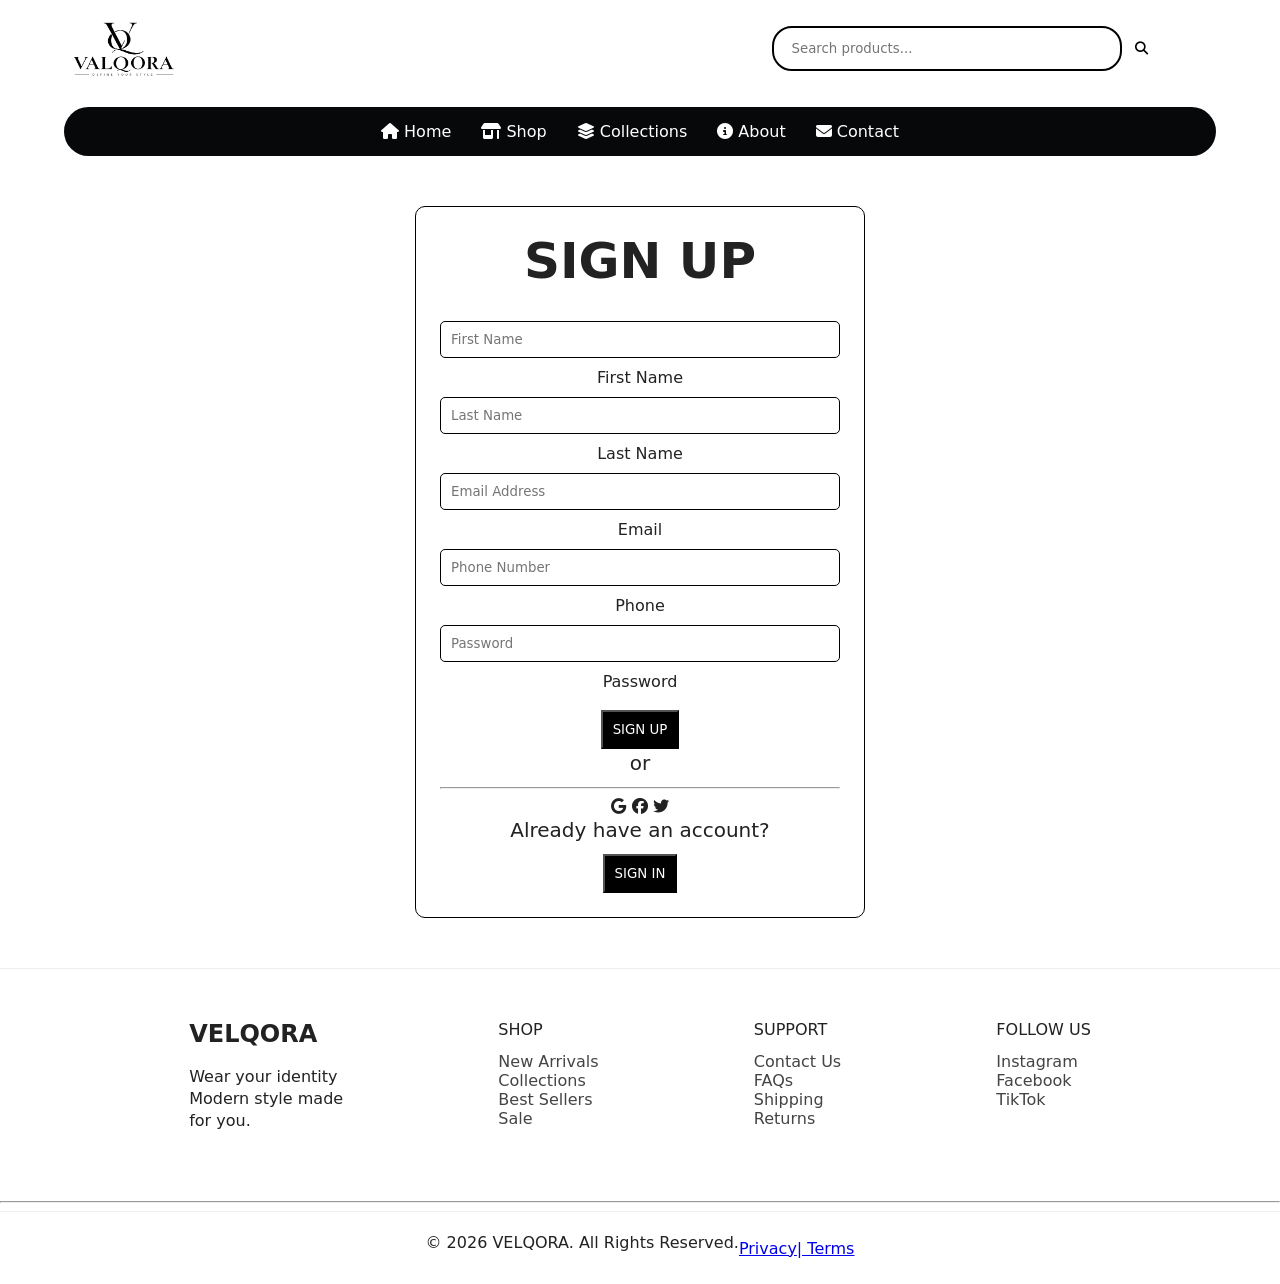
<file: login.html>
<!DOCTYPE html>
<html lang="en">
<head>
    <meta charset="UTF-8">
    <meta name="viewport" content="width=device-width, initial-scale=1.0">
    <link rel="stylesheet" href="https://cdnjs.cloudflare.com/ajax/libs/font-awesome/6.7.2/css/all.min.css">
    <link rel="stylesheet" href="valqora.css">
    <title>VALQORA | Register & Login</title>
</head>

<body>

<section id="header">
    <img src="img/logo.png" alt="VALQORA">
    <div class="searchbar">
        <input type="text" placeholder="Search products...">
        <button class="bttn" type="button">
            <i class="fa-solid fa-magnifying-glass"></i>
        </button>
    </div>
</section>

<button class="menu-toggle" id="menu-toggle">
    <i class="fa-solid fa-bars"></i>
</button>

<section id="h-menus">
    <ul>
        <li>
            <i class="fa-solid fa-house"></i>
            <a href="home.html">Home</a>
        </li>
        <li>
            <i class="fa-solid fa-shop"></i>
            <a href="shop.html">Shop</a>
        </li>
        <li>
            <i class="fa-solid fa-layer-group"></i>
            <a href="collections.html">Collections</a>
        </li>
        <li>
            <i class="fa-solid fa-circle-info"></i>
            <a href="about.html">About</a>
        </li>
        <li>
            <i class="fa-solid fa-envelope"></i>
            <a href="contacts.html">Contact</a>
        </li>
    </ul>
</section>

<!-- SIGN UP -->

<div class="register" id="signup">

    <h1 class="for-title">SIGN UP</h1>

    <form method="POST" action="register.php" id="signup-form">

        <div class="input-group">
            <input
                type="text"
                name="fname"
                id="firstname"
                placeholder="First Name"
                required>
            <label for="firstname">First Name</label>
        </div>

        <div class="input-group">
            <input
                type="text"
                name="lname"
                id="lastname"
                placeholder="Last Name"
                required>
            <label for="lastname">Last Name</label>
        </div>

        <div class="input-group">
            <input
                type="email"
                name="email"
                id="signup-email"
                placeholder="Email Address"
                required>
            <label for="signup-email">Email</label>
        </div>

        <div class="input-group">
            <input
                type="tel"
                name="phone"
                id="phone"
                placeholder="Phone Number"
                required>
            <label for="phone">Phone</label>
        </div>

        <div class="input-group">
            <input
                type="password"
                name="password"
                id="signup-password"
                placeholder="Password"
                minlength="6"
                required>
            <label for="signup-password">Password</label>
        </div><br>

        <button type="submit" class="l-bttn">
            SIGN UP
        </button>

        <h5 class="other-way">or</h5>

        <hr>

        <div class="icons">
            <i class="fa-brands fa-google"></i>
            <i class="fa-brands fa-facebook"></i>
            <i class="fa-brands fa-twitter"></i>
        </div>

        <div class="links">
            <h5>Already have an account?</h5>

            <button
                type="button"
                class="switch-login"
                id="show-login">
                SIGN IN
            </button>
        </div>

    </form>
</div>


<!-- SIGN IN -->

<div class="register" id="signin">

    <h1 class="for-title">SIGN IN</h1>

    <form method="POST" action="login.php" id="login-form">

        <div class="input-group">
            <input
                type="email"
                name="email"
                id="login-email"
                placeholder="Email Address"
                required>

            <label for="login-email">
                Email
            </label>
        </div>

        <div class="input-group">
            <input
                type="password"
                name="password"
                id="login-password"
                placeholder="Password"
                required>

            <label for="login-password">
                Password
            </label>
        </div>

        <div class="links">
            <a href="recover.html">
                Recover Password
            </a>
        </div>

        <br>

        <button
            type="submit"
            class="s-bttn"
            id="s-bttn">
            SIGN IN
        </button>

        <div class="links">
            <h5>Don't have an account?</h5>

            <button
                type="button"
                class="switch-signup"
                id="show-signup">
                SIGN UP
            </button>
        </div>

    </form>
</div>


<!-- FOOTER -->

<section id="footer">

    <div class="footer-info">

        <div class="mark-f">
            <h4>VELQORA</h4>
            <h6>
                Wear your identity<br>
                Modern style made<br>
                for you.
            </h6>
        </div>

        <div class="shop-f">
            <h6>SHOP</h6>

            <a href="shop.html" class="href">
                New Arrivals
            </a><br>

            <a href="collections.html" class="href">
                Collections
            </a><br>

            <a href="shop.html" class="href">
                Best Sellers
            </a><br>

            <a href="shop.html" class="href">
                Sale
            </a>
        </div>

        <div class="support-f">
            <h6>SUPPORT</h6>

            <a href="contacts.html" class="href">
                Contact Us
            </a><br>

            <a href="faq.html" class="href">
                FAQs
            </a><br>

            <a href="shipping.html" class="href">
                Shipping
            </a><br>

            <a href="returns.html" class="href">
                Returns
            </a>
        </div>

        <div class="support-f">
            <h6>FOLLOW US</h6>

            <a href="#" class="href">
                Instagram
            </a><br>

            <a href="#" class="href">
                Facebook
            </a><br>

            <a href="#" class="href">
                TikTok
            </a>
        </div>

    </div>

    <hr>

    <div class="rights-f">

        <h6>
            © 2026 VELQORA. All Rights Reserved.
        </h6>

        <a href="#">
            Privacy
        </a>

        <a href="#">
            | Terms
        </a>

    </div>

</section>


<!-- INLINE JAVASCRIPT -->

<script>

const signup = document.getElementById("signup");
const signin = document.getElementById("signin");
const showLogin = document.getElementById("show-login");
const showSignup = document.getElementById("show-signup");
const menuToggle = document.getElementById("menu-toggle");
const menus = document.getElementById("h-menus");

signin.style.display = "none";

showLogin.addEventListener("click", function() {
    signup.style.display = "none";
    signin.style.display = "block";

    window.scrollTo({
        top: 0,
        behavior: "smooth"
    });
});

showSignup.addEventListener("click", function() {
    signin.style.display = "none";
    signup.style.display = "block";

    window.scrollTo({
        top: 0,
        behavior: "smooth"
    });
});

menuToggle.addEventListener("click", function() {
    menus.classList.toggle("active");
});

const signupForm = document.getElementById("signup-form");

signupForm.addEventListener("submit", function(event) {

    const password =
        document.getElementById("signup-password").value;

    if (password.length < 6) {
        event.preventDefault();
        alert("Password must be at least 6 characters.");
    }

});

const loginForm = document.getElementById("login-form");

loginForm.addEventListener("submit", function(event) {

    const email =
        document.getElementById("login-email").value.trim();

    const password =
        document.getElementById("login-password").value;

    if (email === "" || password === "") {
        event.preventDefault();
        alert("Please enter your email and password.");
    }

});

</script>

</body>
</html>
</file>
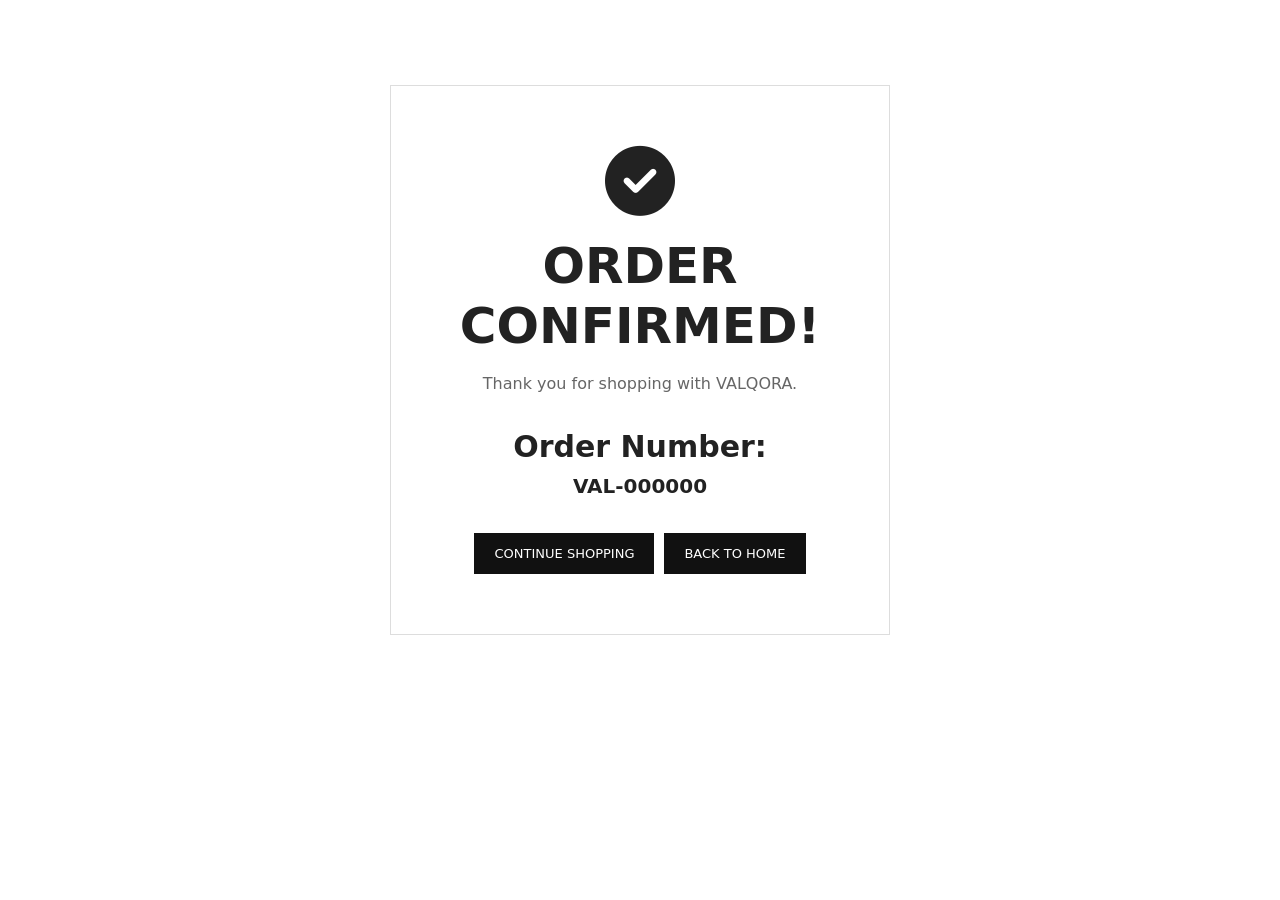
<file: ordersucess.html>
<!DOCTYPE html>
<html lang="en">

<head>

    <meta charset="UTF-8">

    <meta
        name="viewport"
        content="width=device-width, initial-scale=1.0">

    <title>VALQORA | Order Confirmed</title>

    <link rel="stylesheet" href="valqora.css">

    <link
        rel="stylesheet"
        href="https://cdnjs.cloudflare.com/ajax/libs/font-awesome/6.7.2/css/all.min.css">

</head>


<body>


<section id="order-success">

    <div class="success-box">

        <i class="fa-solid fa-circle-check"></i>

        <h1>ORDER CONFIRMED!</h1>

        <p>
            Thank you for shopping with VALQORA.
        </p>


        <h3>
            Order Number:
        </h3>

        <strong id="order-number">
            VAL-000000
        </strong>


        <div class="success-buttons">

            <a href="shop.html">
                CONTINUE SHOPPING
            </a>

            <a href="home.html">
                BACK TO HOME
            </a>

        </div>

    </div>

</section>


<script>

const order =
    JSON.parse(
        localStorage.getItem(
            "valqoraLastOrder"
        )
    );


if (order) {

    document.getElementById(
        "order-number"
    ).textContent =
        order.orderNumber;

}

</script>


</body>

</html>
</file>
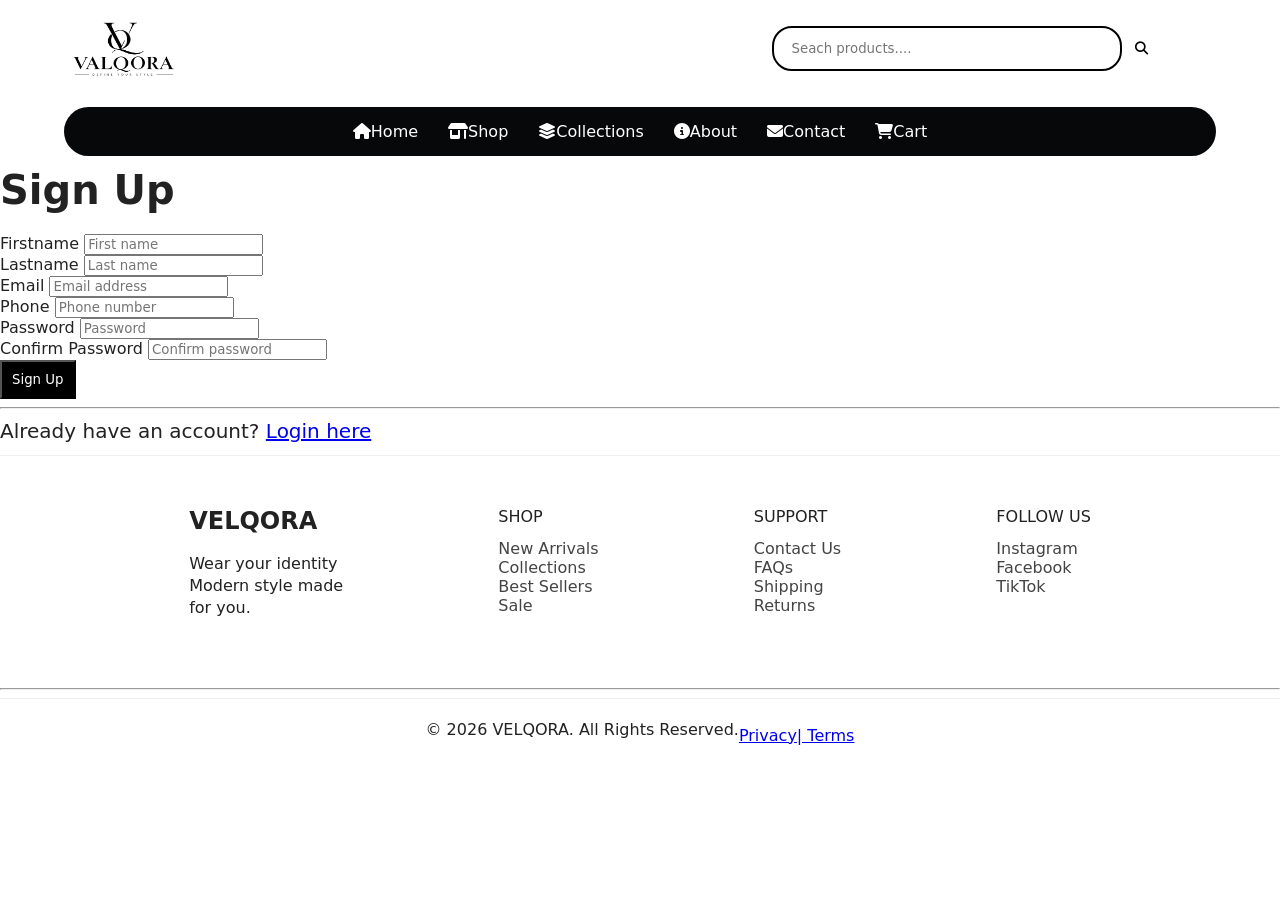
<file: signup.html>
<!DOCTYPE html>
<html lang="en">
<head>
    <meta charset="UTF-8">
    <meta name="viewport" content="width=device-width, initial-scale=1.0">
    <link rel="stylesheet" href="https://cdnjs.cloudflare.com/ajax/libs/font-awesome/6.7.2/css/all.min.css">    
    <link rel="stylesheet" href="valqora.css">
    <title>Valqora | Collections</title>
</head>
<body>
    <section id="header">
        <img src="img/logo.png">
        <div class="searchbar">
            <input type="text" placeholder="Seach products....">
            <button onclick="3" class="bttn"  type="submit"><i class="fa-solid fa-magnifying-glass"></i></button>
        </div>
    </section>
<button class="menu-toggle" id="menu-toggle">
    <i class="fa-solid fa-bars"></i>
</button>


    <section id="h-menus">
       <ul>
    <li><i class="fa-solid fa-house"></i><a href="signup.html">Home</a></li>
    <li><i class="fa-solid fa-shop"></i><a href="signup.html">Shop</a></li>
    <li><i class="fa-solid fa-layer-group"></i><a href="signup.html">Collections</a></li>
    <li><i class="fa-solid fa-circle-info"></i><a href="signup.html">About</a></li>
    <li><i class="fa-solid fa-envelope"></i><a href="signup.html">Contact</a></li>
    <li><i class="fa-solid fa-cart-shopping"></i><a href="cart.html">Cart</a></li>


       </ul>
    </section>

    <form action="register.php" method="post" id="sign-up">
        <h2>Sign Up</h2>
        <div class="s-info">
        <div class="input-row">
            <label for="firstname">Firstname</label>
            <input type="text" id="fname" name="firstname" placeholder="First name" required> <br>
            </div>
            <div class="input-row">
            <label for="lastname">Lastname</label>
            <input type="text" id="lname" name="lastname" placeholder="Last name" required> <br>
            </div>
            <label for="email">Email</label>
            <input type="email" id="email" name="email" placeholder="Email address" required> <br>
            <label for="phone">Phone</label>
            <input type="number" id="phone" name="phone" placeholder="Phone number" required> <br>
            <label for="password">Password</label>
            <input type="password" id="pword" name="password" placeholder="Password" required> <br>
            <label for="confirm-password">Confirm Password</label>
            <input type="password" id="confirm-pword" name="confirm-password" placeholder="Confirm password" required> <br>
            <button type="submit" class="l-bttn">Sign Up</button><br>
            <hr>
            <h5>Already have an account? <a href="login.html">Login here</a></h5>
        </div>
    </form>



    <section id="footer">
        <div class="footer-info">
        <div class="mark-f">
                <h4>VELQORA</h4>
                <h6>Wear your identity<br>Modern style made<br>for you.</h6>
        </div>
        <div class="shop-f">
        <h6>SHOP</h6>
        <a href="3" class="href">New Arrivals</a><br>
        <a href="3" class="href">Collections</a><br>
        <a href="3" class="href">Best Sellers</a><br>
        <a href="3" class="href">Sale</a>
            </div>

         <div class="support-f">
        <h6>SUPPORT</h6>
        <a href="3" class="href">Contact Us</a><br>
        <a href="3" class="href">FAQs</a><br>
        <a href="3" class="href">Shipping</a><br>
        <a href="3" class="href">Returns</a>
            </div>
        
            <div class="support-f">
        <h6>FOLLOW US</h6>
        <a href="3" class="href">Instagram</a><br>
        <a href="3" class="href">Facebook</a><br>
        <a href="3" class="href">TikTok</a><br>
            </div>
            </div>
            <hr>
        <div class="rights-f">
            <h6>© 2026 VELQORA. All Rights Reserved.  </h6>
            <a href="3">Privacy</a>
            <a href="3">| Terms</a>
        </div>
    </section>


 <script src="valqora.js"></script>
</body>
</html>
</file>
<file: valqora.css>
/* =========================================================
   GLOBAL RESET
========================================================= */

* {
    box-sizing: border-box;
}

html {
    scroll-behavior: smooth;
    overflow-x: hidden;
}

body {
    margin: 0;
    padding: 0;
    width: 100%;
    background-color: #ffffff;
    color: #222222;
    font-family: system-ui, -apple-system, BlinkMacSystemFont,
        "Segoe UI", Roboto, Oxygen, Ubuntu, Cantarell,
        "Open Sans", "Helvetica Neue", sans-serif;
    overflow-x: hidden;
}

img {
    max-width: 100%;
    height: auto;
}

button,
input,
textarea,
select {
    font-family: inherit;
    max-width: 100%;
}

section,
div {
    max-width: 100%;
}


/* =========================================================
   HEADINGS
========================================================= */

h1 {
    font-size: clamp(32px, 5vw, 50px);
    line-height: 1.2;
    margin: 0 0 20px;
    font-weight: 700;
}

h2 {
    font-size: clamp(28px, 4vw, 40px);
    line-height: 1.2;
    margin: 0 0 20px;
    font-weight: 700;
}

h3 {
    font-size: clamp(24px, 3vw, 30px);
    line-height: 1.3;
    margin: 0 0 15px;
    font-weight: 600;
}

h4 {
    font-size: clamp(20px, 2.5vw, 24px);
    line-height: 1.3;
    margin: 0 0 15px;
    font-weight: 600;
}

h5 {
    font-size: clamp(16px, 2vw, 20px);
    line-height: 1.4;
    margin: 0 0 10px;
    font-weight: 500;
}

h6 {
    font-size: 16px;
    line-height: 1.4;
    margin: 0 0 10px;
    font-weight: 500;
}


/* =========================================================
   PARAGRAPHS
========================================================= */

p {
    font-size: clamp(14px, 1.5vw, 16px);
    line-height: 1.6;
    margin: 0 0 15px;
    color: #555555;
}


/* =========================================================
   HEADER
========================================================= */

#header {
    width: 100%;
    display: flex;
    justify-content: space-between;
    align-items: center;
    gap: 25px;
    margin: 0;
    padding: 15px 5%;
}

#header img {
    width: 120px;
    max-width: 100%;
    height: auto;
    display: block;
}


/* =========================================================
   SEARCH BAR
========================================================= */

#header .searchbar {
    flex: 1;
    display: flex;
    justify-content: center;
    max-width: 500px;
}

#header .searchbar input {
    width: 100%;
    max-width: 350px;
    padding: 13px 18px;
    border-radius: 20px;
    border: 2px solid #000000;
    outline: none;
}

#header .searchbar input:focus {
    border-color: #FFC099;
}


/* =========================================================
   HEADER BUTTON
========================================================= */

#header .bttn {
    padding: 0 13px;
    background-color: transparent;
    border: none;
    cursor: pointer;
}


/* =========================================================
   HAMBURGER
========================================================= */

.menu-toggle {
    display: none;
    padding: 9px 12px;
    background-color: #06080a;
    color: #ffffff;
    border: none;
    border-radius: 8px;
    font-size: 20px;
    cursor: pointer;
    transition: 0.3s ease;
}

.menu-toggle:hover {
    color: #FFC099;
}


/* =========================================================
   NAVIGATION
========================================================= */

#h-menus {
    width: auto;
    padding: 5px;
    margin: 10px 5%;
    background-color: rgb(6, 8, 10);
    border-radius: 50px;
}

#h-menus ul {
    padding: 10px;
    margin: 0;
    display: flex;
    align-items: center;
    justify-content: center;
    gap: 30px;
}

#h-menus li {
    list-style: none;
}

#h-menus li i {
    color: #ffffff;
    transition: 0.3s ease;
}

#h-menus li a {
    text-decoration: none;
    color: #ffffff;
    font-weight: 500;
    transition: 0.3s ease;
}

#h-menus li:hover i,
#h-menus li:hover a {
    color: #FFC099;
}

#h-menus li i.active,
#h-menus li a.active {
    color: #FFC099 !important;
}

#h-menus .active {
    color: orange;
}


/* =========================================================
   HERO
========================================================= */

#hero {
    width: 100%;
    min-height: 550px;
    background-image: url("img/hero.jpg");
    background-position: center;
    background-size: cover;
    background-repeat: no-repeat;
    padding: 60px 8%;
    display: flex;
    flex-direction: column;
    justify-content: center;
    align-items: flex-start;
    text-align: left;
}

#hero h4,
#hero h1,
#hero p {
    max-width: 700px;
    font-weight: 800;
    color: #ffffff;
}

#hero p {
    max-width: 550px;
}

#hero button {
    padding: 15px 25px;
    border: 1px solid #ffffff;
    border-radius: 20px;
    background-color: transparent;
    color: #ffffff;
    cursor: pointer;
    transition: 0.3s ease;
}

#hero button:hover {
    color: #010101;
    background-color: #ffffff;
    font-weight: 500;
}


/* =========================================================
   WHY SECTION
========================================================= */

#h-why {
    width: 90%;
    max-width: 1400px;
    margin: 30px auto;
}

#h-why h3 {
    display: flex;
    justify-content: center;
    text-align: center;
}

#pro-container img {
    width: 40px;
    height: auto;
}


/* =========================================================
   NEW ARRIVALS
========================================================= */

#new-arrive {
    width: 100%;
    overflow: hidden;
}

#new-arrive h2 {
    text-align: center;
    margin: 30px 0 10px;
    color: #0a0a0a;
}

#new-arrive > p {
    text-align: center;
    margin: 0 5% 20px;
    color: #020202;
}

#new-arrive .pro-container {
    width: 90%;
    max-width: 1400px;
    margin: 0 auto;
    display: grid;
    grid-template-columns: repeat(4, minmax(0, 1fr));
    gap: 20px;
    padding: 20px 0;
    align-items: stretch;
}

#new-arrive .pro {
    width: 100%;
    min-width: 0;
    padding: 10px;
    margin: 0;
    border: 2px solid rgba(0, 0, 0, 0.1);
    border-radius: 10px;
    background-color: rgba(1, 1, 1, 0.7);
    transition: 0.3s ease;
}

#new-arrive .pro:hover {
    transform: translateY(-10px);
    box-shadow: 0 15px 30px rgba(0, 0, 0, 0.15);
}

#new-arrive .pro img {
    width: 100%;
    height: 320px;
    object-fit: cover;
    display: block;
    border: 2px solid rgba(0, 0, 0, 0.1);
    border-radius: 8px;
    background-color: #ffffff;
}

#new-arrive .pro .des span {
    color: #ffffff;
}

#new-arrive .des h5 {
    color: #ffffff;
}

#new-arrive .des h4 {
    color: rgb(49, 225, 1);
}

#new-arrive .star {
    color: goldenrod;
}

#new-arrive .cart {
    display: flex;
    justify-content: flex-end;
    margin-top: 10px;
}

#new-arrive .cart i {
    padding: 12px;
    color: #ffffff;
    background-color: #555555;
    border-radius: 20px;
    cursor: pointer;
    transition: 0.3s ease;
}

#new-arrive .cart i:hover {
    background-color: #FFC099;
    color: #111111;
}


/* =========================================================
   INTRO
========================================================= */

.intro {
    padding: 30px 20px 10px;
    text-align: center;
}


/* =========================================================
   TWO LARGE BANNERS
========================================================= */

#banner {
    width: 90%;
    max-width: 1400px;
    margin: 0 auto;
    display: grid;
    grid-template-columns: repeat(2, minmax(0, 1fr));
    gap: 20px;
    align-items: stretch;
    padding: 20px 0;
    color: #ffffff;
}

#banner .banners {
    transition: 0.3s ease;
    min-width: 0;
}

#banner .banners:hover {
    transform: scale(1.02);
}

#banner2 .o-banners {
    transition: 0.3s ease;
}

#banner2 .o-banners:hover {
    transform: scale(1.02);
}

#banner .banner-1,
#banner .banner-2 {
    width: 100%;
    min-height: 350px;
    margin: 0;
    display: flex;
    flex-direction: column;
    justify-content: center;
    padding: 30px;
    background-position: center;
    background-size: cover;
}

#banner .banner-1 {
    align-items: flex-start;
    background-image: url("banners/banner-2.jpg");
}

#banner .banner-2 {
    align-items: flex-end;
    background-image: url("banners/banner-1.jpg");
}

#banner .des {
    max-width: 450px;
    padding: 20px;
    background-color: rgba(0, 0, 0, 0.6);
}

#banner .ban-btn {
    padding: 15px;
    border: none;
    border-radius: 8px;
    background-color: #878181;
    color: #ffffff;
    cursor: pointer;
    transition: 0.3s ease;
}

#banner .ban-btn:hover {
    background-color: transparent;
    border: 1px solid #ffffff;
    color: #ffffff;
}


/* =========================================================
   THREE SMALL BANNERS
========================================================= */

#banner2 {
    width: 90%;
    max-width: 1400px;
    margin: 0 auto;
    display: grid;
    grid-template-columns: repeat(3, minmax(0, 1fr));
    gap: 20px;
    padding: 20px 0;
}

#banner2 .o-banners,
#banner2 .banners-3,
#banner2 .banners-4 {
    width: 100%;
    min-height: 300px;
    margin: 0;
    display: flex;
    flex-direction: column;
    align-items: flex-start;
    justify-content: center;
    padding: 20px;
    background-position: center;
    background-size: cover;
}

#banner2 .o-banners {
    background-image: url("banners/banner-4.jpg");
}

#banner2 .banners-3 {
    background-image: url("banners/banner-3.jpg");
}

#banner2 .banners-4 {
    background-image: url("banners/banner-5.jpg");
}

#banner2 .o-banners .ban-info,
#banner2 .banners-3 .ban-info,
#banner2 .banners-4 .ban-info {
    width: 100%;
    padding: 15px;
    text-align: center;
    background-color: rgba(1, 1, 1, 0.7);
    color: #ffffff;
}

#banner2 .o-banners .ban2-btn {
    padding: 15px;
    border: none;
    border-radius: 10px;
    background-color: #878181;
    color: #202020;
    cursor: pointer;
    transition: 0.3s ease;
}

#banner2 .o-banners .ban2-btn:hover {
    background-color: transparent;
    border: 1px solid #ffffff;
    color: #ffffff;
}


/* =========================================================
   PROMO INTRO
========================================================= */

.i-promo {
    padding: 20px;
    text-align: center;
}


/* =========================================================
   PROMOTION
========================================================= */

#promos {
    width: 100%;
    min-height: 500px;
    display: flex;
    justify-content: center;
    align-items: center;
    padding: 80px 5%;
    text-align: center;
    color: #ffffff;
    background-color: rgb(19, 21, 22);
    background-image: url("banners/try1.jpg");
    background-size: cover;
    background-position: center;
}

#promos .promo1 {
    width: min(700px, 100%);
    padding: 50px;
    background-color: rgba(1, 1, 1, 0.7);
}

#promos .promo1 h2 {
    color: goldenrod;
}

#promos .promo1 .i-bttn {
    padding: 15px;
    border: none;
    border-radius: 20px;
    background-color: #878181;
    color: #ffffff;
    cursor: pointer;
    transition: 0.3s ease;
}

#promos .promo1 .i-bttn:hover {
    background-color: transparent;
    border: 1px solid #ffffff;
    color: #ffffff;
}


/* =========================================================
   NEWSLETTER
========================================================= */

#newsletter {
    width: 100%;
    background-color: #ffffff;
}

#newsletter .n-letter {
    width: 100%;
    padding: 50px 5%;
    text-align: center;
    color: #ffffff;
    background-color: rgba(1, 1, 1, 0.7);
    transition: 0.3s ease;
}

#newsletter .n-letter:hover {
    background-color: rgba(255, 255, 255, 0.7);
    color: #000000;
    transform: scale(1.02);
}

#newsletter .infos {
    width: 100%;
    max-width: 600px;
    margin: 0 auto;
    display: flex;
    justify-content: center;
    gap: 10px;
}

#newsletter .responses {
    flex: 1;
    min-width: 0;
    padding: 20px;
    border: 1px solid #cccccc;
    border-radius: 10px;
    outline: none;
}

#newsletter .responses:focus {
    border-color: #FFC099;
}

#newsletter .i-bttn {
    padding: 20px;
    border: none;
    border-radius: 10px;
    background-color: #FFC099;
    color: #222222;
    cursor: pointer;
    transition: 0.3s ease;
}

#newsletter .i-bttn:hover {
    background-color: #222222;
    color: #ffffff;
}


/* =========================================================
   FOOTER
========================================================= */

#footer {
    width: 100%;
    background-color: #ffffff;
    color: #222222;
    border-top: 1px solid #eeeeee;
}

#footer .footer-info {
    width: 90%;
    max-width: 1400px;
    margin: 0 auto;
    padding: 50px 0;
    display: flex;
    justify-content: space-evenly;
    align-items: flex-start;
    gap: 30px;
}

#footer .footer-info h2,
#footer .footer-info h3,
#footer .footer-info h4,
#footer .footer-info h5,
#footer .footer-info h6 {
    color: #222222;
}

#footer .footer-info p {
    color: #555555;
}

#footer .footer-info a {
    text-decoration: none;
    color: #444444;
    transition: 0.3s ease;
}

#footer .footer-info a:hover {
    color: #FFC099;
}

#footer .footer-info i {
    color: #444444;
    transition: 0.3s ease;
}

#footer .footer-info i:hover {
    color: #FFC099;
}

#footer .rights-f {
    display: flex;
    justify-content: center;
    align-items: center;
    padding: 20px 5%;
    text-align: center;
    border-top: 1px solid #eeeeee;
}

#footer .rights-f p {
    margin: 0;
    color: #666666;
}


/* =========================================================
   SHOP HERO
========================================================= */

#s-hero {
    width: 100%;
    overflow: hidden;
}

#s-hero .s-hero-p {
    width: 100%;
    min-height: 40vh;
    margin: 0 auto;
    background-image: url("img/s-hero.jpg");
    padding: 40px;
    background-repeat: no-repeat;
    background-size: cover;
    background-position: center;
    display: flex;
    flex-direction: column;
    justify-content: center;
    align-items: center;
    text-align: center;
    color: white;
}

#s-hero .s-hero-p span {
    color: black;
}


/* =========================================================
   PRODUCT FILTER
========================================================= */

#p-filter {
    text-align: center;
    width: 90%;
    max-width: 1200px;
    margin: 25px auto;
    padding: 15px;
    border: 1px solid;
}

#p-filter .c-filter {
    display: flex;
    justify-content: space-between;
    align-items: center;
    gap: 15px;
}

#p-filter .c-filter .category-filter {
    padding: 15px;
    border: 1px solid;
}

.c-filter select {
    padding: 10px;
    max-width: 100%;
}


/* =========================================================
   ALL PRODUCTS
========================================================= */

#all-products {
    width: 100%;
    max-width: 1400px;
    margin: 0 auto;
    display: grid;
    grid-template-columns: repeat(4, minmax(0, 1fr));
    padding: 20px;
    gap: 25px;
}

#all-products .prod-con {
    width: 100%;
    min-width: 0;
    min-height: 520px;
    height: auto;
    border: 1px solid;
    padding: 10px;
    transition: 0.3s ease;
}

#all-products .prod-con:hover {
    background-color: rgb(68, 66, 63);
    color: white;
    border: none;
}

#all-products .prod-con .prod img {
    display: block;
    width: 100%;
    height: 350px;
    object-fit: cover;
    margin: 10px auto;
    border: 1px solid;
    border-radius: 8px;
    background-color: #ffffff;
}

#all-products .prod {
    width: 100%;
}

#all-products .des {
    width: 100%;
}

.cart-bttn {
    display: block;
    margin: 15px auto 0;
    padding: 10px 25px;
    background-color: #000000;
    color: white;
    border: none;
    font-size: 14px;
    cursor: pointer;
    transition: 0.3s ease;
}

.cart-bttn:hover {
    background-color: #48cf6a;
    color: white;
}


/* =========================================================
   PAGINATION
========================================================= */

.pagination {
    display: flex;
    justify-content: center;
    align-items: center;
    flex-wrap: wrap;
    gap: 10px;
    margin: 40px auto;
    padding: 0 15px;
}

.pagination button {
    width: 40px;
    height: 40px;
    background-color: #ffffff;
    cursor: pointer;
    color: #000000;
}

.pagination button:hover,
.pagination .active {
    background-color: #000000;
    color: white;
}


/* =========================================================
   COLLECTION
========================================================= */

#c-collection {
    width: 100%;
    min-height: 500px;
    text-align: center;
    padding: 120px 5%;
    background-image: url("img/c-img.jpg");
    background-position: center;
    background-repeat: no-repeat;
    background-size: cover;
    display: flex;
    align-items: center;
    justify-content: center;
}

#c-collection .c-collection-des {
    text-align: center;
    width: min(700px, 100%);
    margin: 0 auto;
    padding: 40px;
    background-color: rgba(0, 0, 0, 0.6);
    color: white;
}

.c-bttn {
    padding: 10px;
    border-radius: 10px;
    background-color: rgb(0, 0, 0);
    color: #ffffff;
    cursor: pointer;
}

.c-bttn:hover {
    background-color: white;
    color: #000000;
    transition-duration: 0.3s;
}


/* =========================================================
   FEATURE
========================================================= */

#feature {
    width: 100%;
    max-width: 1400px;
    margin: 0 auto;
    display: grid;
    grid-template-columns: repeat(2, minmax(0, 1fr));
    gap: 20px;
    padding: 30px;
    align-items: stretch;
}

.fe-intro {
    text-align: center;
    padding: 20px 0 0;
}

#feature .fe-box {
    padding: 50px;
    width: 100%;
    min-height: 450px;
    display: flex;
    flex-direction: column;
    justify-content: center;
    align-items: center;
    text-align: center;
    background-color: #4f5150;
    background-position: center;
    background-repeat: no-repeat;
    background-size: cover;
}

#feature .fe-box1,
#feature .fe-box2 {
    height: auto;
    min-height: 60vh;
    align-items: flex-end;
    text-align: right;
}

.fe-box1 {
    background-image: url("img/essential.jpg");
}

.fe-box2 {
    background-image: url("img/f-summer.jpg");
}

.fe-box3 {
    background-image: url("img/f-street.jpg");
}

.fe-box4 {
    background-image: url("img/signiture.jpg");
}

.fe-box:hover {
    transform: scale(1.03);
    transition: 0.3s;
}

.f-des {
    padding: 20px;
    background-color: rgba(0, 0, 0, 0.4);
    width: fit-content;
    max-width: 100%;
    color: white;
    margin: 0 auto;
    text-align: center;
}

.f-button {
    padding: 10px;
    background-color: black;
    color: white;
    border: 1px solid white;
    border-radius: 5px;
    cursor: pointer;
}

.f-button:hover {
    background-color: white;
    color: black;
}


/* =========================================================
   COMING SOON
========================================================= */

#c-spot {
    width: 100%;
    background-image: url("img/comsoon.jpg");
    background-repeat: no-repeat;
    background-size: cover;
    background-position: center;
    padding: 20px;
}

#c-spot .s-spot {
    text-align: center;
    padding: 45px;
    color: white;
    background-color: rgba(0, 0, 0, 0.2);
    width: min(700px, 100%);
    margin: 0 auto;
}

#c-spot .s-spot:hover {
    transform: scale(1.03);
    transition: 0.3s;
}

.s-spot h4 {
    padding: 10px;
    background-color: #48cf6a;
    width: fit-content;
    max-width: 100%;
    margin: 0 auto;
}

.c-intro {
    text-align: center;
    padding: 30px;
}


/* =========================================================
   COLLECTION FEATURE
========================================================= */

#c-feature {
    width: 100%;
    max-width: 1400px;
    margin: 0 auto;
    display: grid;
    grid-template-columns: repeat(5, minmax(0, 1fr));
    padding: 0 30px 40px;
    gap: 20px;
    justify-content: center;
}

#c-feature .c-box {
    width: 100%;
    border: 1px solid black;
    min-width: 0;
    overflow: hidden;
}

#c-feature .c-box:hover {
    transform: scale(1.03);
    transition: 0.3s;
}

#c-feature img {
    display: block;
    padding: 15px;
    width: 100%;
    height: 300px;
    object-fit: cover;
}

#c-feature img:hover {
    transform: scale(1.03);
    transition: 0.3s;
}

#c-feature .c-des {
    padding: 15px;
}


/* =========================================================
   PHILOSOPHY
========================================================= */

#philo {
    width: 90%;
    max-width: 1200px;
    display: flex;
    justify-content: center;
    align-items: center;
    flex-wrap: wrap;
    gap: 30px;
    margin: 30px auto;
    border: 1px solid black;
    padding: 30px;
}

#philo img {
    width: min(500px, 100%);
    height: 500px;
    object-fit: cover;
}

#philo .philo-des {
    width: min(500px, 100%);
    margin: 0 auto;
}

#philo span {
    font-size: 20px;
}

#philo h2 {
    font-size: clamp(32px, 5vw, 49px);
}

#philo h4 {
    font-size: clamp(22px, 3vw, 26px);
}

#philo p {
    font-size: 18px;
}


/* =========================================================
   ABOUT
========================================================= */

#about {
    width: 100%;
    margin: 0 auto;
}

#about .about-des {
    width: 100%;
    min-height: 100vh;
    display: flex;
    flex-direction: column;
    justify-content: flex-end;
    align-items: flex-start;
    padding: 40px 8%;
    text-align: left;
    background-image: url("img/a-hero.jpg");
    background-size: cover;
    background-position: center;
    background-repeat: no-repeat;
    color: white;
}

.about-des span {
    font-size: clamp(22px, 4vw, 30px);
}

#about .about-des img {
    width: min(60%, 600px);
    object-fit: cover;
    height: auto;
}


/* =========================================================
   OUR STORY
========================================================= */

#our-story {
    width: 100%;
    max-width: 1400px;
    margin: 0 auto;
    display: grid;
    grid-template-columns: 1fr 1fr;
    align-items: center;
    gap: 40px;
    padding: 60px 5%;
}

#our-story .our-story-img {
    width: 100%;
}

#our-story .our-story-img img {
    width: 100%;
    height: 400px;
    object-fit: cover;
    display: block;
}

.our-intro h5 {
    text-align: center;
    font-size: clamp(28px, 5vw, 40px);
    margin-bottom: -10px;
}

#our-story .story-des {
    width: 100%;
}

#our-story .story-des span {
    font-size: 17px;
    line-height: 1.8;
}

#our-story .story-des span:hover {
    font-size: 20px;
}

.story-des .brandname {
    font-size: clamp(28px, 4vw, 35px);
    font-weight: 700;
}


/* =========================================================
   MISSION / VISION / VALUES
========================================================= */

#mission {
    text-align: start;
    padding: 60px 8%;
    background-color: #444444;
    color: white;
    transition: all 0.3s ease;
}

#mission:hover {
    text-align: center;
    transform: scale(1.02);
}

#mission span {
    font-size: 20px;
}

#vission {
    text-align: end;
    padding: 60px 8%;
    background-color: white;
    color: #444444;
    transition: all 0.3s ease;
}

#vission:hover {
    text-align: center;
    transform: scale(1.02);
}

#vission span {
    font-size: 20px;
}

#our-values {
    text-align: left;
    background-color: #444444;
    padding: 60px 8%;
    transition: all 0.3s ease;
}

#our-values:hover {
    text-align: center;
    transform: scale(1.02);
}

#our-values h2 {
    color: white;
}

#our-values span {
    color: white;
    font-size: 20px;
}


/* =========================================================
   WHY
========================================================= */

#why {
    width: 100%;
    display: grid;
    grid-template-columns: 1fr 1fr;
    text-align: left;
    transition: all 0.3s ease;
}

#why .why1 {
    background-color: white;
    width: 100%;
    padding: 40px;
    color: #444444;
}

#why .why1:hover {
    transform: scale(1.02);
    font-size: 20px;
}

#why .why2 {
    text-align: left;
    background-color: #444444;
    width: 100%;
    padding: 40px;
    color: white;
    transition: all 0.3s ease;
}

#why .why2:hover {
    transform: scale(1.02);
    font-size: 20px;
}


/* =========================================================
   CONTACT
========================================================= */

#contacts {
    width: 100%;
    text-align: center;
    padding: 30px 5%;
}

#contact-info {
    width: 100%;
    max-width: 1200px;
    margin: 0 auto;
    display: grid;
    grid-template-columns: 1fr 1fr;
    gap: 30px;
    padding: 20px;
}

#contact-info .contact-info-2 span {
    padding: 40px;
    text-align: center;
}

.contact-info1 input,
.contact-info1 textarea {
    width: 100%;
    padding: 10px;
    margin-bottom: 10px;
}

.contact-info1 textarea {
    min-height: 150px;
    resize: vertical;
}

.contact-info-2,
.contact-info1 {
    width: 100%;
    text-align: center;
    margin: 0;
    border: #000000 1px solid;
    padding: 30px;
}

.contact-info1:hover {
    transition: 0.3s ease;
    background-color: #4f5150;
    color: white;
}

.c-send {
    padding: 10px 20px;
    display: block;
    margin: 20px auto;
}

.contact-info-2 span {
    font-size: 30px;
}

.contact-info-2:hover {
    transition: 0.3s ease;
    background-color: #4f5150;
    color: white;
}

.follow-us {
    text-align: center;
    padding: 30px;
}

.follow-us i {
    margin: 0 8px;
    color: white;
    font-size: 25px;
    padding: 20px;
    background-color: #000000;
    border-radius: 50px;
}

.follow-us i:hover {
    color: #20cd51;
    transition-duration: 0.4s;
}


/* =========================================================
   REGISTER
========================================================= */

.register {
    width: min(450px, 92%);
    padding: 1.5rem;
    margin: 50px auto;
    text-align: center;
    border: 1px solid #000000;
    border-radius: 10px;
}

.register input {
    padding: 10px;
    margin: 10px 0;
    width: 100%;
    border-radius: 5px;
    border: 1px solid #000000;
    outline: none;
}

#l-bttn,
#s-bttn {
    padding: 10px;
    background-color: #000000;
    color: white;
}


/* =========================================================
   PRODUCT OPTION POPUP
========================================================= */

.product-modal {
    position: fixed;
    inset: 0;
    width: 100%;
    height: 100%;
    background: rgba(0, 0, 0, 0.65);
    display: none;
    align-items: center;
    justify-content: center;
    z-index: 9999;
    padding: 15px;
}

.product-modal.active {
    display: flex;
}

.modal-content {
    position: relative;
    width: min(650px, 100%);
    max-height: 90vh;
    background: white;
    display: flex;
    padding: 20px;
    gap: 20px;
    box-shadow: 0 10px 40px rgba(0, 0, 0, 0.3);
    overflow-y: auto;
}

.close-modal {
    position: absolute;
    top: 10px;
    right: 10px;
    width: 30px;
    height: 30px;
    border: none;
    background: #111;
    color: white;
    cursor: pointer;
    font-size: 16px;
    z-index: 2;
}

.close-modal:hover {
    background: #555;
}

.modal-image {
    width: 42%;
    flex-shrink: 0;
}

.modal-image img {
    width: 100%;
    height: 300px;
    object-fit: cover;
    display: block;
}

.modal-info {
    width: 58%;
    padding: 5px;
    min-width: 0;
}

.modal-brand {
    font-size: 11px;
    color: #777;
    letter-spacing: 2px;
}

.modal-info h2 {
    font-size: 22px;
    margin: 5px 0;
}

.modal-info h3 {
    font-size: 19px;
    margin-bottom: 15px;
}

.modal-info p {
    font-size: 13px;
    line-height: 1.4;
    margin-bottom: 12px;
}

.option-group {
    margin-bottom: 15px;
}

.option-group h4 {
    margin-bottom: 7px;
    font-size: 15px;
}

.sizes {
    display: flex;
    flex-wrap: wrap;
    gap: 7px;
}

.size-btn {
    width: 38px;
    height: 35px;
    background: white;
    border: 1px solid #222;
    cursor: pointer;
    transition: 0.2s;
}

.size-btn:hover,
.size-btn.selected {
    background: #111;
    color: white;
}

.quantity-box {
    display: flex;
    align-items: center;
    width: fit-content;
    border: 1px solid #222;
}

.quantity-box button {
    width: 32px;
    height: 32px;
    border: none;
    background: white;
    font-size: 18px;
    cursor: pointer;
}

.quantity-box span {
    width: 32px;
    text-align: center;
}

.modal-buttons {
    display: flex;
    flex-direction: column;
    gap: 7px;
    margin-top: 15px;
}

.modal-buttons button {
    width: 100%;
    padding: 11px;
    cursor: pointer;
    font-weight: bold;
    transition: 0.3s;
}

#modal-add-cart {
    background: white;
    border: 1px solid #111;
    color: #111;
}

#modal-add-cart:hover {
    background: #111;
    color: white;
}

#modal-buy-now {
    background: #111;
    color: white;
    border: 1px solid #111;
}

#modal-buy-now:hover {
    background: #444;
}


/* =========================================================
   CHECKOUT
========================================================= */

#checkout {
    width: 90%;
    max-width: 1200px;
    margin: 60px auto;
}

#checkout > h1 {
    text-align: center;
    margin-bottom: 40px;
}

.checkout-container {
    display: grid;
    grid-template-columns: 1.5fr 1fr;
    gap: 40px;
}

.checkout-info {
    padding: 30px;
    border: 1px solid #ddd;
    min-width: 0;
}

.checkout-info h2 {
    margin-bottom: 25px;
    margin-top: 10px;
}

.checkout-info label {
    display: block;
    margin-top: 15px;
    margin-bottom: 7px;
    font-weight: bold;
    font-size: 14px;
}

.checkout-info input {
    width: 100%;
    padding: 13px;
    border: 1px solid #ccc;
    outline: none;
}

.checkout-info input:focus {
    border-color: #111;
}

.form-row {
    display: grid;
    grid-template-columns: 1fr 1fr;
    gap: 15px;
}

.payment-method {
    display: flex;
    flex-direction: column;
    gap: 15px;
    margin-bottom: 30px;
}

.payment-method label {
    margin: 0;
    font-weight: normal;
}

.payment-method input {
    width: auto;
    margin-right: 8px;
}

#place-order {
    width: 100%;
    padding: 16px;
    background: #111;
    color: white;
    border: none;
    cursor: pointer;
    font-weight: bold;
}

#place-order:hover {
    background: #444;
}


/* =========================================================
   ORDER SUMMARY
========================================================= */

.order-summary {
    padding: 30px;
    background: #f7f7f7;
    height: fit-content;
    min-width: 0;
}

.order-summary h2 {
    margin-bottom: 25px;
}

.checkout-product {
    display: flex;
    gap: 15px;
    margin-bottom: 25px;
}

.checkout-product img {
    width: 100px;
    height: 120px;
    object-fit: cover;
    flex-shrink: 0;
}

.checkout-product h3 {
    margin-bottom: 10px;
}

.checkout-product p {
    margin: 5px 0;
    color: #666;
}

.checkout-product strong {
    display: block;
    margin-top: 10px;
}

.checkout-row {
    display: flex;
    justify-content: space-between;
    gap: 10px;
    margin: 15px 0;
}

.checkout-total {
    display: flex;
    justify-content: space-between;
    gap: 10px;
    font-size: 20px;
    font-weight: bold;
    margin-top: 20px;
}


/* =========================================================
   ORDER SUCCESS
========================================================= */

#order-success {
    min-height: 80vh;
    display: flex;
    align-items: center;
    justify-content: center;
    padding: 30px 5%;
}

.success-box {
    text-align: center;
    padding: 60px 40px;
    width: min(500px, 100%);
    border: 1px solid #ddd;
}

.success-box i {
    font-size: 70px;
    margin-bottom: 20px;
}

.success-box h1 {
    margin-bottom: 15px;
}

.success-box p {
    color: #666;
    margin-bottom: 30px;
}

.success-box h3 {
    margin-bottom: 8px;
}

#order-number {
    font-size: 20px;
}

.success-buttons {
    display: flex;
    justify-content: center;
    flex-wrap: wrap;
    gap: 10px;
    margin-top: 35px;
}

.success-buttons a {
    padding: 13px 20px;
    background: #111;
    color: white;
    text-decoration: none;
    font-size: 13px;
}

.success-buttons a:hover {
    background: #444;
}


/* =========================================================
   CART PAGE
========================================================= */

#cart {
    padding: 80px 8%;
    background: #f7f7f7;
    min-height: 80vh;
}

.cart-header {
    text-align: center;
    margin-bottom: 55px;
}

.cart-header span {
    font-size: 12px;
    letter-spacing: 3px;
    color: #777;
}

.cart-header h1 {
    margin: 12px 0;
    font-size: 42px;
    letter-spacing: 2px;
    font-weight: 600;
}

.cart-header p {
    color: #777;
    font-size: 14px;
}

.cart-layout {
    display: grid;
    grid-template-columns: 2fr 1fr;
    gap: 35px;
    max-width: 1200px;
    margin: auto;
}

.cart-products {
    background: #fff;
    padding: 30px;
    border: 1px solid #ddd;
    min-width: 0;
}

.cart-top {
    display: flex;
    justify-content: space-between;
    align-items: center;
    gap: 15px;
    border-bottom: 1px solid #ddd;
    padding-bottom: 20px;
    margin-bottom: 20px;
}

.cart-top h2 {
    margin: 0;
    font-size: 20px;
    letter-spacing: 1px;
}

.cart-top #cart-count {
    font-size: 12px;
    color: #777;
    letter-spacing: 1px;
}

.cart-item {
    display: flex;
    gap: 25px;
    padding: 25px 0;
    border-bottom: 1px solid #ddd;
}

.cart-product-image {
    width: 150px;
    height: 180px;
    overflow: hidden;
    background: #eee;
    flex-shrink: 0;
}

.cart-product-image img {
    width: 100%;
    height: 100%;
    object-fit: cover;
}

.cart-product-info {
    flex: 1;
    min-width: 0;
}

.cart-product-info h3 {
    margin: 0 0 12px;
    font-size: 18px;
    font-weight: 500;
    letter-spacing: 1px;
}

.cart-product-info p {
    margin: 7px 0;
    color: #666;
    font-size: 14px;
}

.cart-quantity {
    display: flex;
    align-items: center;
    gap: 15px;
    margin: 15px 0;
}

.cart-quantity button {
    width: 32px;
    height: 32px;
    border: 1px solid #ccc;
    background: #fff;
    cursor: pointer;
    font-size: 18px;
    transition: .3s;
}

.cart-quantity button:hover {
    background: #111;
    color: #fff;
}

.cart-quantity span {
    min-width: 20px;
    text-align: center;
}

.cart-remove {
    margin-top: 8px;
    border: none;
    background: none;
    padding: 0;
    color: #777;
    font-size: 11px;
    letter-spacing: 1px;
    cursor: pointer;
    text-decoration: underline;
}

.cart-remove:hover {
    color: #000;
}

.continue-shopping {
    display: inline-block;
    margin-top: 25px;
    color: #111;
    text-decoration: none;
    font-size: 12px;
    letter-spacing: 1px;
    transition: .3s;
}

.continue-shopping i {
    margin-right: 8px;
}

.continue-shopping:hover {
    opacity: .6;
}

.empty-cart {
    text-align: center;
    padding: 70px 20px;
}

.empty-cart h2 {
    font-size: 22px;
    font-weight: 500;
}

.empty-cart p {
    color: #777;
    margin-bottom: 25px;
}

.empty-cart button {
    background: #111;
    color: #fff;
    border: none;
    padding: 14px 25px;
    cursor: pointer;
    letter-spacing: 1px;
}

.empty-cart button:hover {
    background: #444;
}

.cart-summary {
    background: #fff;
    border: 1px solid #ddd;
    padding: 30px;
    height: max-content;
    position: sticky;
    top: 30px;
}

.cart-summary h2 {
    margin-top: 0;
    margin-bottom: 30px;
    font-size: 18px;
    letter-spacing: 1px;
}

.cart-row {
    display: flex;
    justify-content: space-between;
    gap: 10px;
    margin: 18px 0;
    font-size: 14px;
}

.cart-summary hr {
    border: 0;
    border-top: 1px solid #ddd;
    margin: 25px 0;
}

.cart-total {
    font-size: 18px;
}

#cart-checkout {
    width: 100%;
    padding: 16px;
    margin-top: 20px;
    background: #111;
    color: #fff;
    border: none;
    cursor: pointer;
    font-size: 12px;
    letter-spacing: 1.5px;
    transition: .3s;
}

#cart-checkout i {
    margin-left: 10px;
}

#cart-checkout:hover {
    background: #444;
}

.cart-note {
    display: flex;
    justify-content: center;
    align-items: center;
    gap: 8px;
    margin-top: 20px;
    color: #777;
    font-size: 11px;
}


/* =========================================================
   LOGIN BUTTONS
========================================================= */

.l-bttn {
    padding: 10px;
    background-color: black;
    color: white;
}

.l-bttn:hover {
    background-color: white;
    color: #000;
    transition: 0.3s ease;
}

.switch-login,
.switch-signup {
    padding: 10px;
    background-color: black;
    color: white;
}

.switch-login:hover,
.switch-signup:hover {
    background-color: white;
    color: #000;
    transition: 0.3s ease;
}


/* =========================================================
   LARGE TABLETS / SMALL LAPTOPS
========================================================= */

@media (max-width: 1200px) {

    #new-arrive .pro-container {
        grid-template-columns: repeat(3, minmax(0, 1fr));
    }

    #new-arrive .pro img {
        height: 320px;
    }

    #all-products {
        grid-template-columns: repeat(3, minmax(0, 1fr));
    }

    #all-products .prod-con .prod img {
        height: 320px;
    }

    #c-feature {
        grid-template-columns: repeat(4, minmax(0, 1fr));
    }

    #feature .fe-box {
        min-height: 400px;
    }
}


/* =========================================================
   TABLETS
========================================================= */

@media (max-width: 1024px) {

    #header {
        padding: 15px 4%;
        gap: 15px;
    }

    #header img {
        width: 105px;
    }

    #header .searchbar {
        max-width: 350px;
    }

    #h-menus {
        margin: 10px 4%;
    }

    #h-menus ul {
        gap: 20px;
    }


    /* HERO */

    #hero {
        min-height: 500px;
        padding: 50px 7%;
    }


    /* NEW ARRIVALS */

    #new-arrive .pro-container {
        width: 92%;
        grid-template-columns: repeat(3, minmax(0, 1fr));
    }

    #new-arrive .pro img {
        height: 320px;
    }


    /* ALL PRODUCTS */

    #all-products {
        width: 95%;
        grid-template-columns: repeat(3, minmax(0, 1fr));
        padding: 15px;
    }

    #all-products .prod-con .prod img {
        height: 320px;
    }


    /* BANNERS */

    #banner2 {
        width: 92%;
        grid-template-columns: repeat(2, minmax(0, 1fr));
    }


    /* FEATURE */

    #c-feature {
        grid-template-columns: repeat(3, minmax(0, 1fr));
    }


    /* CHECKOUT */

    .checkout-container {
        gap: 25px;
    }


    /* CART */

    #cart {
        padding: 60px 5%;
    }

    .cart-layout {
        gap: 25px;
    }


    /* FOOTER */

    #footer .footer-info {
        flex-wrap: wrap;
    }
}


/* =========================================================
   MOBILE
========================================================= */

@media (max-width: 768px) {

    /* HEADER */

    #header {
        width: 100%;
        display: flex;
        align-items: center;
        justify-content: space-between;
        gap: 10px;
        padding: 12px 5%;
        margin: 0;
    }

    #header img {
        width: 90px;
        flex-shrink: 0;
    }

    #header .searchbar {
        display: flex;
        flex: 1;
        max-width: none;
    }

    #header .searchbar input {
        width: 100%;
        padding: 10px 12px;
        font-size: 14px;
    }

    .menu-toggle {
        display: block;
        flex-shrink: 0;
        padding: 9px 12px;
        background-color: #06080a;
        color: #ffffff;
        border: none;
        border-radius: 8px;
        font-size: 20px;
        cursor: pointer;
    }

    .menu-toggle:hover {
        color: #FFC099;
    }


    /* NAVIGATION */

    #h-menus {
        display: none;
        width: 90%;
        margin: 10px auto;
        border-radius: 20px;
    }

    #h-menus.active {
        display: block;
    }

    #h-menus ul {
        display: flex;
        flex-direction: column;
        align-items: center;
        gap: 0;
        padding: 10px 0;
        margin: 0;
    }

    #h-menus li {
        width: 100%;
        text-align: center;
    }

    #h-menus a {
        display: block;
        width: 100%;
        padding: 14px 10px;
        font-size: 16px;
    }

    #h-menus a:hover {
        background-color: rgba(255, 192, 153, 0.1);
    }


    /* HERO */

    #hero {
        min-height: 500px;
        padding: 40px 5%;
        align-items: center;
        text-align: center;
    }

    #hero h1,
    #hero h4,
    #hero p {
        max-width: 90%;
    }


    /* WHY */

    #h-why {
        width: 90%;
        margin: 20px auto;
    }


    /* NEW ARRIVALS */

    #new-arrive .pro-container {
        width: 92%;
        grid-template-columns: repeat(2, minmax(0, 1fr));
        gap: 15px;
    }

    #new-arrive .pro img {
        height: 300px;
    }


    /* BANNERS */

    #banner {
        width: 92%;
        grid-template-columns: 1fr;
        gap: 15px;
    }

    #banner .banner-1,
    #banner .banner-2 {
        min-height: 300px;
        padding: 25px;
    }

    #banner2 {
        width: 92%;
        grid-template-columns: 1fr;
        gap: 15px;
    }

    #banner2 .o-banners,
    #banner2 .banners-3,
    #banner2 .banners-4 {
        min-height: 280px;
    }


    /* PROMOTION */

    #promos {
        min-height: 450px;
        padding: 50px 5%;
    }

    #promos .promo1 {
        padding: 35px 20px;
    }


    /* NEWSLETTER */

    #newsletter .n-letter {
        padding: 45px 5%;
    }

    #newsletter .infos {
        flex-direction: column;
        max-width: 500px;
    }

    #newsletter .responses,
    #newsletter .i-bttn {
        width: 100%;
    }


    /* SHOP */

    #s-hero .s-hero-p {
        min-height: 35vh;
        padding: 30px 5%;
    }

    #p-filter {
        width: 92%;
    }

    #p-filter .c-filter {
        flex-direction: column;
        align-items: stretch;
        gap: 10px;
    }

    #p-filter .c-filter .category-filter {
        width: 100%;
    }


    /* ALL PRODUCTS */

    #all-products {
        width: 94%;
        grid-template-columns: repeat(2, minmax(0, 1fr));
        gap: 20px;
        padding: 10px;
    }

    #all-products .prod-con {
        min-height: 450px;
    }

    #all-products .prod-con .prod img {
        height: 300px;
    }


    /* COLLECTION */

    #c-collection {
        min-height: 450px;
        padding: 80px 5%;
    }

    #c-collection .c-collection-des {
        padding: 30px 20px;
    }


    /* FEATURE */

    #feature {
        grid-template-columns: 1fr;
        padding: 20px;
    }

    #feature .fe-box,
    #feature .fe-box1,
    #feature .fe-box2 {
        width: 100%;
        min-height: 400px;
        height: 400px;
    }


    /* COLLECTION FEATURE */

    #c-feature {
        grid-template-columns: repeat(2, minmax(0, 1fr));
        padding: 0 20px 30px;
    }

    #c-feature img {
        height: 280px;
    }


    /* PHILOSOPHY */

    #philo {
        width: 92%;
        padding: 20px;
    }

    #philo img {
        width: 100%;
        height: 400px;
    }

    #philo .philo-des {
        width: 100%;
    }


    /* ABOUT */

    #about .about-des {
        min-height: 70vh;
        padding: 40px 6%;
    }

    #about .about-des img {
        width: 80%;
    }


    /* STORY */

    #our-story {
        grid-template-columns: 1fr;
        gap: 25px;
        padding: 40px 6%;
    }

    #our-story .our-story-img,
    #our-story .story-des {
        width: 100%;
    }

    #our-story .our-story-img img {
        height: 350px;
    }


    /* MISSION / VISION */

    #mission,
    #vission,
    #our-values {
        padding: 45px 7%;
        text-align: center;
    }

    #mission:hover,
    #vission:hover,
    #our-values:hover {
        text-align: center;
        transform: none;
    }

    #mission span,
    #vission span,
    #our-values span {
        font-size: 17px;
        line-height: 1.7;
    }


    /* WHY */

    #why {
        grid-template-columns: 1fr;
    }

    #why .why1,
    #why .why2 {
        width: 100%;
        padding: 40px 7%;
        text-align: center;
    }

    #why .why1:hover,
    #why .why2:hover {
        transform: none;
        font-size: inherit;
    }


    /* CONTACT */

    #contact-info {
        grid-template-columns: 1fr;
        width: 95%;
        padding: 10px;
    }

    .contact-info1,
    .contact-info-2 {
        width: 100%;
        margin: 0;
    }


    /* MODAL */

    .product-modal {
        padding: 10px;
    }

    .modal-content {
        width: 95%;
        max-width: 500px;
        max-height: 92vh;
        overflow-y: auto;
        flex-direction: column;
        gap: 10px;
        padding: 15px;
    }

    .modal-image {
        width: 100%;
    }

    .modal-image img {
        width: 100%;
        height: 220px;
        object-fit: cover;
    }

    .modal-info {
        width: 100%;
        padding: 5px;
    }

    .modal-info h2 {
        font-size: 20px;
    }

    .modal-info h3 {
        font-size: 18px;
        margin-bottom: 12px;
    }


    /* CHECKOUT */

    #checkout {
        width: 92%;
        margin: 40px auto;
    }

    .checkout-container {
        grid-template-columns: 1fr;
        gap: 25px;
    }

    .checkout-info,
    .order-summary {
        padding: 25px;
    }

    .form-row {
        grid-template-columns: 1fr;
    }


    /* SUCCESS */

    .success-box {
        padding: 45px 25px;
    }


    /* CART */

    #cart {
        padding: 50px 5%;
    }

    .cart-header {
        margin-bottom: 35px;
    }

    .cart-header h1 {
        font-size: 32px;
    }

    .cart-layout {
        grid-template-columns: 1fr;
    }

    .cart-summary {
        position: static;
    }

    .cart-item {
        gap: 15px;
    }

    .cart-product-image {
        width: 110px;
        height: 140px;
    }

    .cart-products {
        padding: 20px;
    }


    /* FOOTER */

    #footer .footer-info {
        flex-direction: column;
        align-items: center;
        text-align: center;
        padding: 40px 5%;
    }
}


/* =========================================================
   SMALL PHONES
========================================================= */

@media (max-width: 480px) {

    /* HEADER */

    #header {
        padding: 10px 4%;
        gap: 7px;
    }

    #header img {
        width: 75px;
    }

    #header .searchbar input {
        padding: 9px 10px;
        font-size: 12px;
        border-width: 1px;
    }

    .menu-toggle {
        padding: 8px 10px;
        font-size: 18px;
    }


    /* HERO */

    #hero {
        min-height: 450px;
        padding: 30px 5%;
    }

    #hero h1 {
        font-size: 32px;
    }


    /* NEW ARRIVALS */

    #new-arrive .pro-container {
        width: 90%;
        grid-template-columns: 1fr;
        gap: 20px;
    }

    #new-arrive .pro {
        width: 100%;
    }

    #new-arrive .pro img {
        height: 350px;
    }


    /* BANNERS */

    #banner {
        width: 92%;
        padding: 10px 0;
    }

    #banner .banner-1,
    #banner .banner-2 {
        min-height: 280px;
        padding: 20px;
    }

    #banner .des {
        padding: 15px;
        max-width: 100%;
    }

    #banner2 {
        width: 92%;
        padding: 10px 0;
    }

    #banner2 .o-banners,
    #banner2 .banners-3,
    #banner2 .banners-4 {
        min-height: 270px;
        padding: 15px;
    }


    /* PROMOTION */

    #promos {
        min-height: 400px;
        padding: 40px 5%;
    }

    #promos .promo1 {
        padding: 30px 15px;
    }


    /* NEWSLETTER */

    #newsletter .n-letter {
        padding: 40px 5%;
    }

    #newsletter .responses,
    #newsletter .i-bttn {
        padding: 15px;
    }


    /* SHOP PRODUCTS */

    #all-products {
        width: 94%;
        grid-template-columns: 1fr;
        gap: 20px;
    }

    #all-products .prod-con {
        min-height: auto;
    }

    #all-products .prod-con .prod img {
        height: 350px;
    }


    /* COLLECTION */

    #c-collection {
        min-height: 400px;
        padding: 60px 5%;
    }

    #c-collection .c-collection-des {
        padding: 25px 15px;
    }


    /* FEATURE */

    #feature {
        padding: 15px;
        gap: 15px;
    }

    #feature .fe-box,
    #feature .fe-box1,
    #feature .fe-box2 {
        min-height: 350px;
        height: 350px;
        padding: 25px 15px;
    }

    .f-des {
        padding: 15px;
    }


    /* COLLECTION FEATURE */

    #c-feature {
        grid-template-columns: 1fr;
        padding: 0 15px 25px;
    }

    #c-feature img {
        height: 350px;
    }


    /* PHILOSOPHY */

    #philo {
        width: 94%;
        padding: 15px;
    }

    #philo img {
        height: 300px;
    }

    #philo span {
        font-size: 17px;
    }

    #philo p {
        font-size: 16px;
    }


    /* ABOUT */

    #about .about-des {
        min-height: 65vh;
        padding: 30px 5%;
    }

    #about .about-des img {
        width: 100%;
    }


    /* STORY */

    #our-story {
        padding: 30px 5%;
    }

    #our-story .our-story-img img {
        height: 280px;
    }

    #our-story .story-des span {
        font-size: 16px;
    }


    /* MISSION / VISION / VALUES */

    #mission,
    #vission,
    #our-values {
        padding: 40px 6%;
    }

    #mission span,
    #vission span,
    #our-values span {
        font-size: 16px;
    }


    /* CONTACT */

    #contacts {
        padding: 25px 5px;
    }

    #contact-info {
        width: 100%;
        padding: 5px;
    }

    .contact-info1,
    .contact-info-2 {
        padding: 20px 15px;
    }

    .follow-us {
        padding: 25px 10px;
    }

    .follow-us i {
        margin: 4px;
        padding: 15px;
        font-size: 20px;
    }


    /* REGISTER */

    .register {
        width: 94%;
        padding: 20px 15px;
        margin: 30px auto;
    }


    /* MODAL */

    .product-modal {
        padding: 6px;
    }

    .modal-content {
        width: 96%;
        max-height: 94vh;
        padding: 12px;
        gap: 8px;
    }

    .modal-image img {
        height: 190px;
    }

    .modal-info h2 {
        font-size: 18px;
    }

    .modal-info h3 {
        font-size: 16px;
        margin-bottom: 8px;
    }

    .modal-info p {
        font-size: 12px;
        margin-bottom: 8px;
    }

    .option-group {
        margin-bottom: 10px;
    }

    .modal-buttons {
        margin-top: 10px;
    }

    .modal-buttons button {
        padding: 9px;
    }


    /* CHECKOUT */

    #checkout {
        width: 94%;
        margin: 30px auto;
    }

    .checkout-info,
    .order-summary {
        padding: 20px 15px;
    }

    .checkout-product {
        gap: 10px;
    }

    .checkout-product img {
        width: 75px;
        height: 95px;
    }

    .checkout-total {
        font-size: 17px;
    }


    /* SUCCESS */

    #order-success {
        padding: 25px 5%;
    }

    .success-box {
        padding: 40px 20px;
    }

    .success-box i {
        font-size: 55px;
    }

    .success-buttons {
        flex-direction: column;
    }

    .success-buttons a {
        width: 100%;
    }


    /* CART */

    #cart {
        padding: 40px 4%;
    }

    .cart-header h1 {
        font-size: 28px;
    }

    .cart-products {
        padding: 15px;
    }

    .cart-top {
        flex-direction: column;
        align-items: flex-start;
    }

    .cart-item {
        gap: 12px;
        padding: 20px 0;
    }

    .cart-product-image {
        width: 90px;
        height: 120px;
    }

    .cart-product-info h3 {
        font-size: 16px;
    }

    .cart-product-info p {
        font-size: 12px;
    }

    .cart-quantity {
        gap: 8px;
    }

    .cart-summary {
        padding: 20px 15px;
    }


    /* PAGINATION */

    .pagination {
        gap: 6px;
        margin: 30px auto;
    }

    .pagination button {
        width: 36px;
        height: 36px;
    }


    /* FOOTER */

    #footer .footer-info {
        width: 90%;
        padding: 35px 0;
        gap: 25px;
    }

    #footer .rights-f {
        padding: 15px 5%;
    }
}


/* =========================================================
   VERY SMALL PHONES
   320px - 360px
========================================================= */

@media (max-width: 360px) {

    #header {
        gap: 5px;
    }

    #header img {
        width: 65px;
    }

    #header .searchbar input {
        font-size: 11px;
        padding: 8px;
    }

    .menu-toggle {
        padding: 7px 8px;
        font-size: 16px;
    }


    /* HERO */

    #hero {
        min-height: 420px;
        padding: 25px 4%;
    }

    #hero h1 {
        font-size: 28px;
    }

    #hero h4 {
        font-size: 18px;
    }

    #hero p {
        font-size: 13px;
    }


    /* NEW ARRIVALS */

    #new-arrive .pro img {
        height: 320px;
    }


    /* ALL PRODUCTS */

    #all-products .prod-con .prod img {
        height: 320px;
    }


    /* BANNERS */

    #banner .banner-1,
    #banner .banner-2 {
        min-height: 250px;
        padding: 15px;
    }

    #banner2 .o-banners,
    #banner2 .banners-3,
    #banner2 .banners-4 {
        min-height: 240px;
        padding: 12px;
    }


    /* FEATURE */

    #feature .fe-box,
    #feature .fe-box1,
    #feature .fe-box2 {
        min-height: 300px;
        height: 300px;
    }


    /* COLLECTION FEATURE */

    #c-feature img {
        height: 300px;
    }


    /* MODAL */

    .modal-content {
        width: 98%;
        padding: 10px;
    }

    .modal-image img {
        height: 160px;
    }


    /* CART */

    .cart-product-image {
        width: 75px;
        height: 100px;
    }

    .cart-product-info h3 {
        font-size: 14px;
    }

    .cart-quantity button {
        width: 28px;
        height: 28px;
    }

    .cart-summary {
        padding: 15px;
    }
}
</file>
